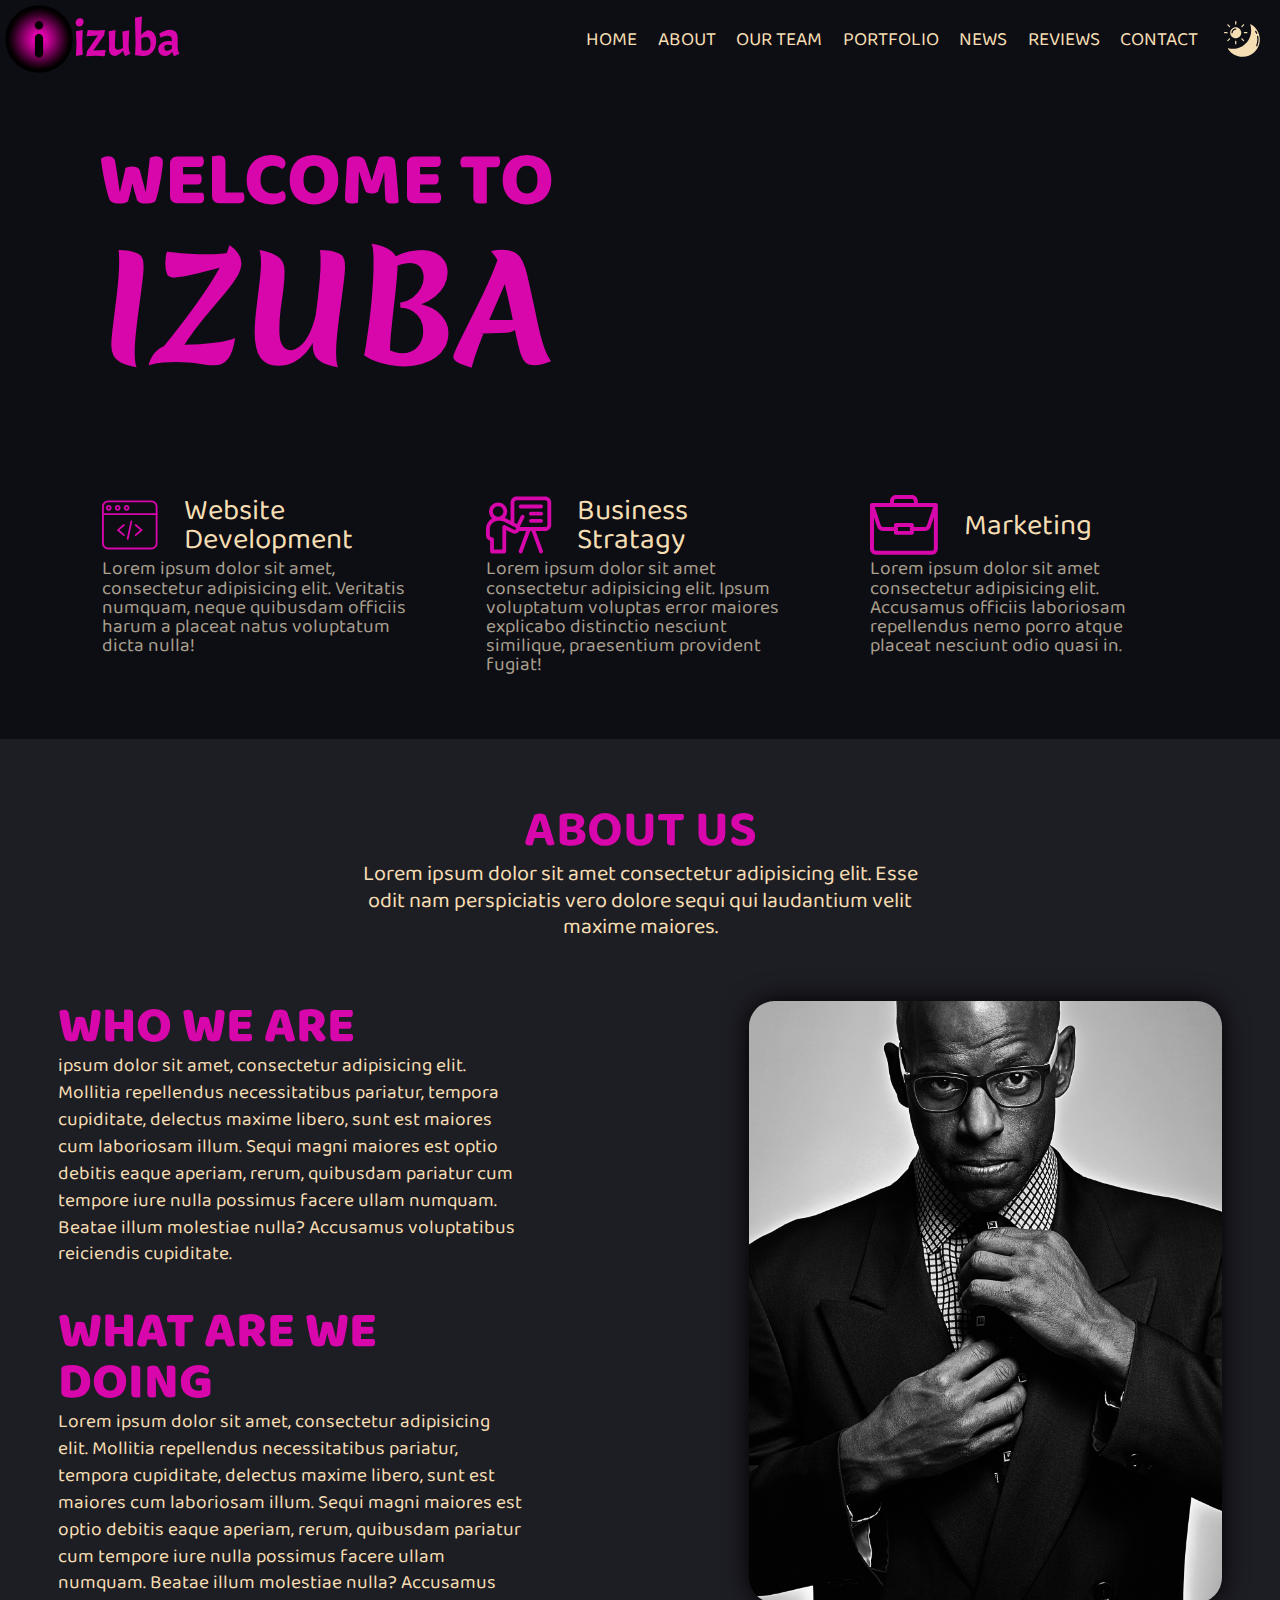
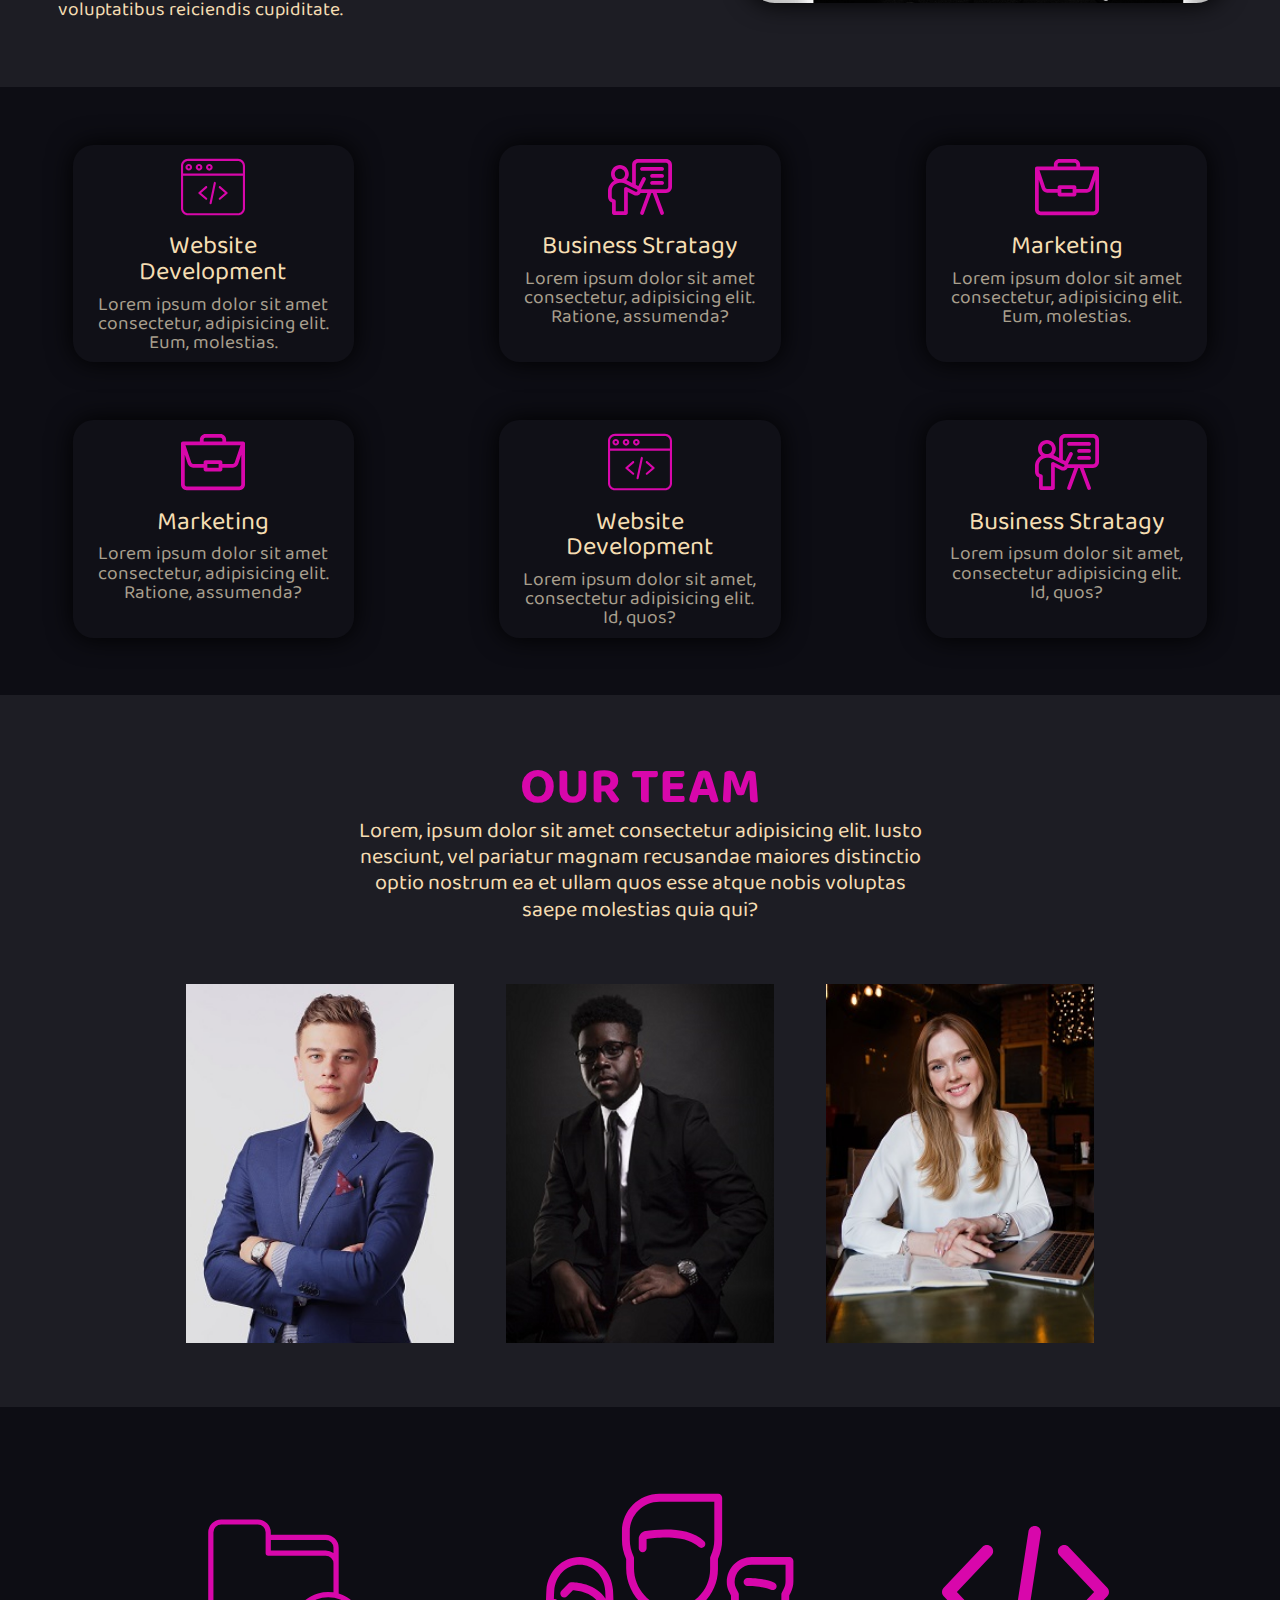
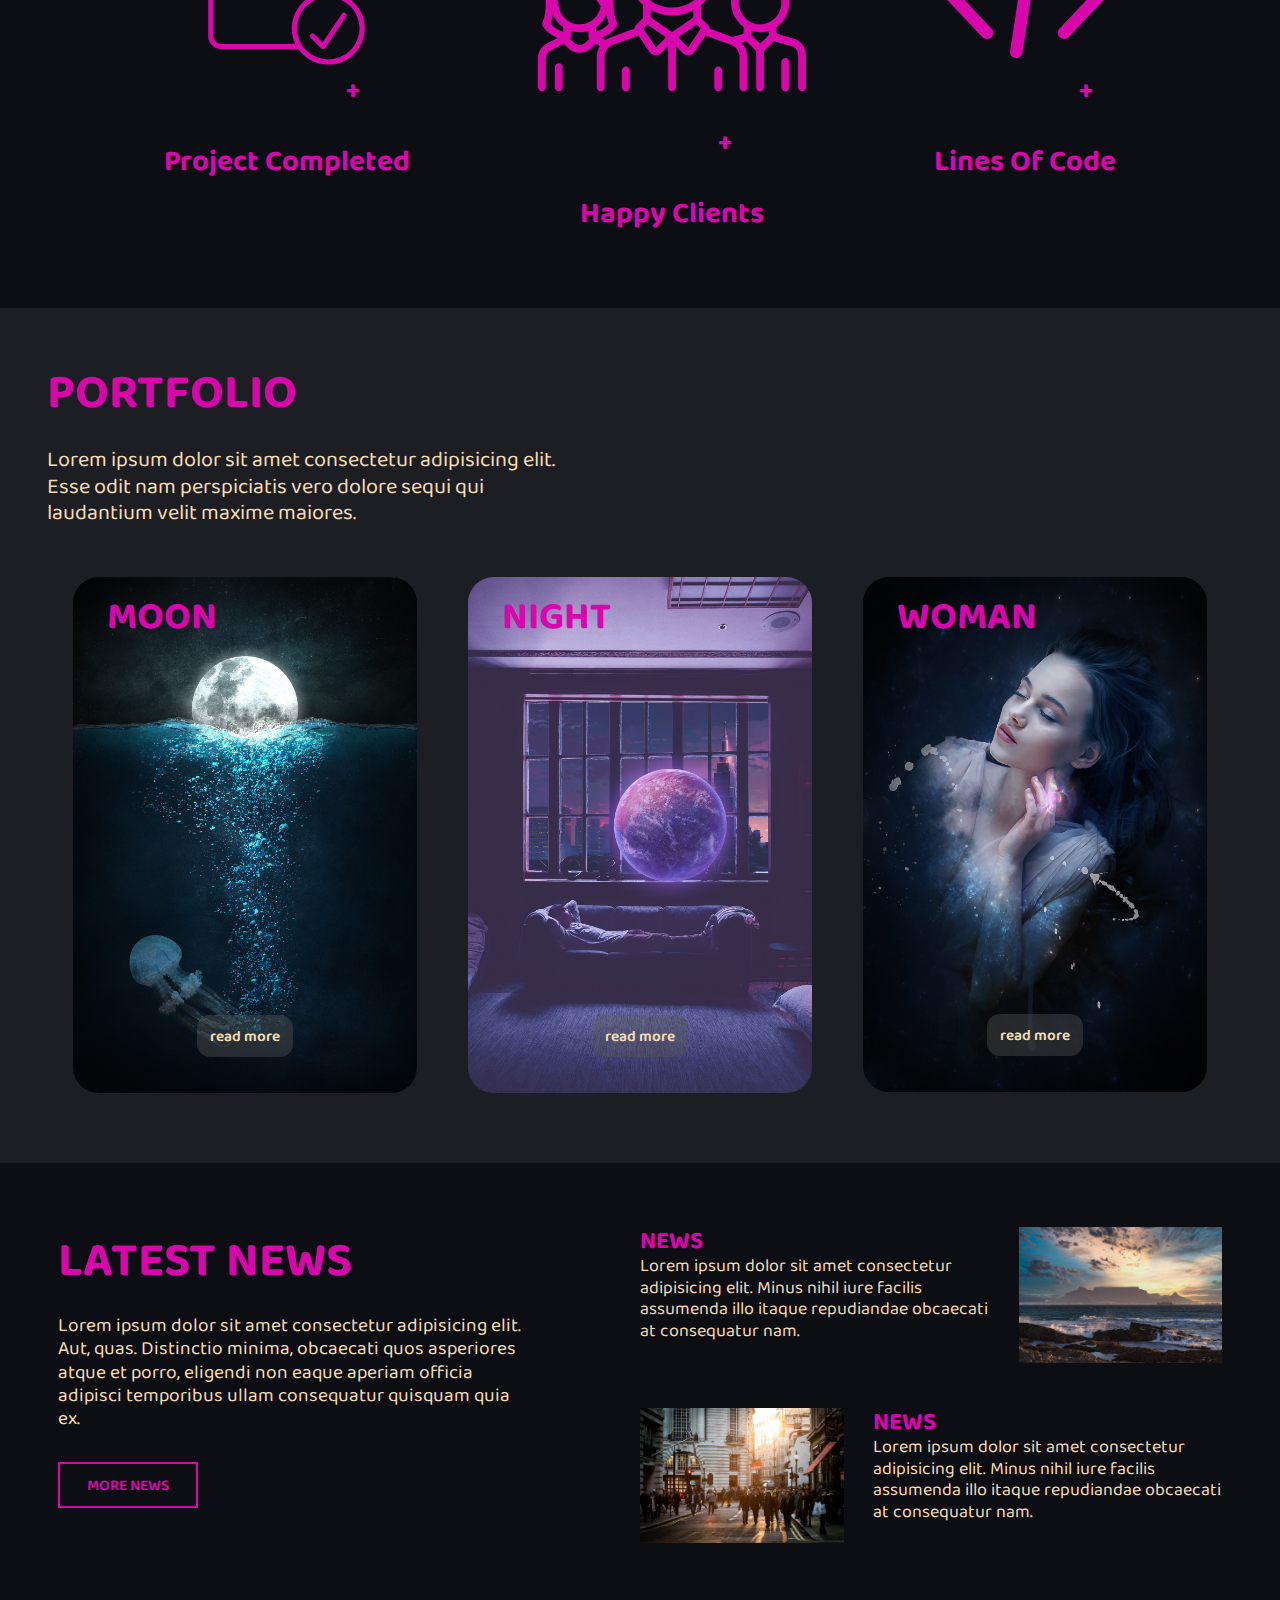
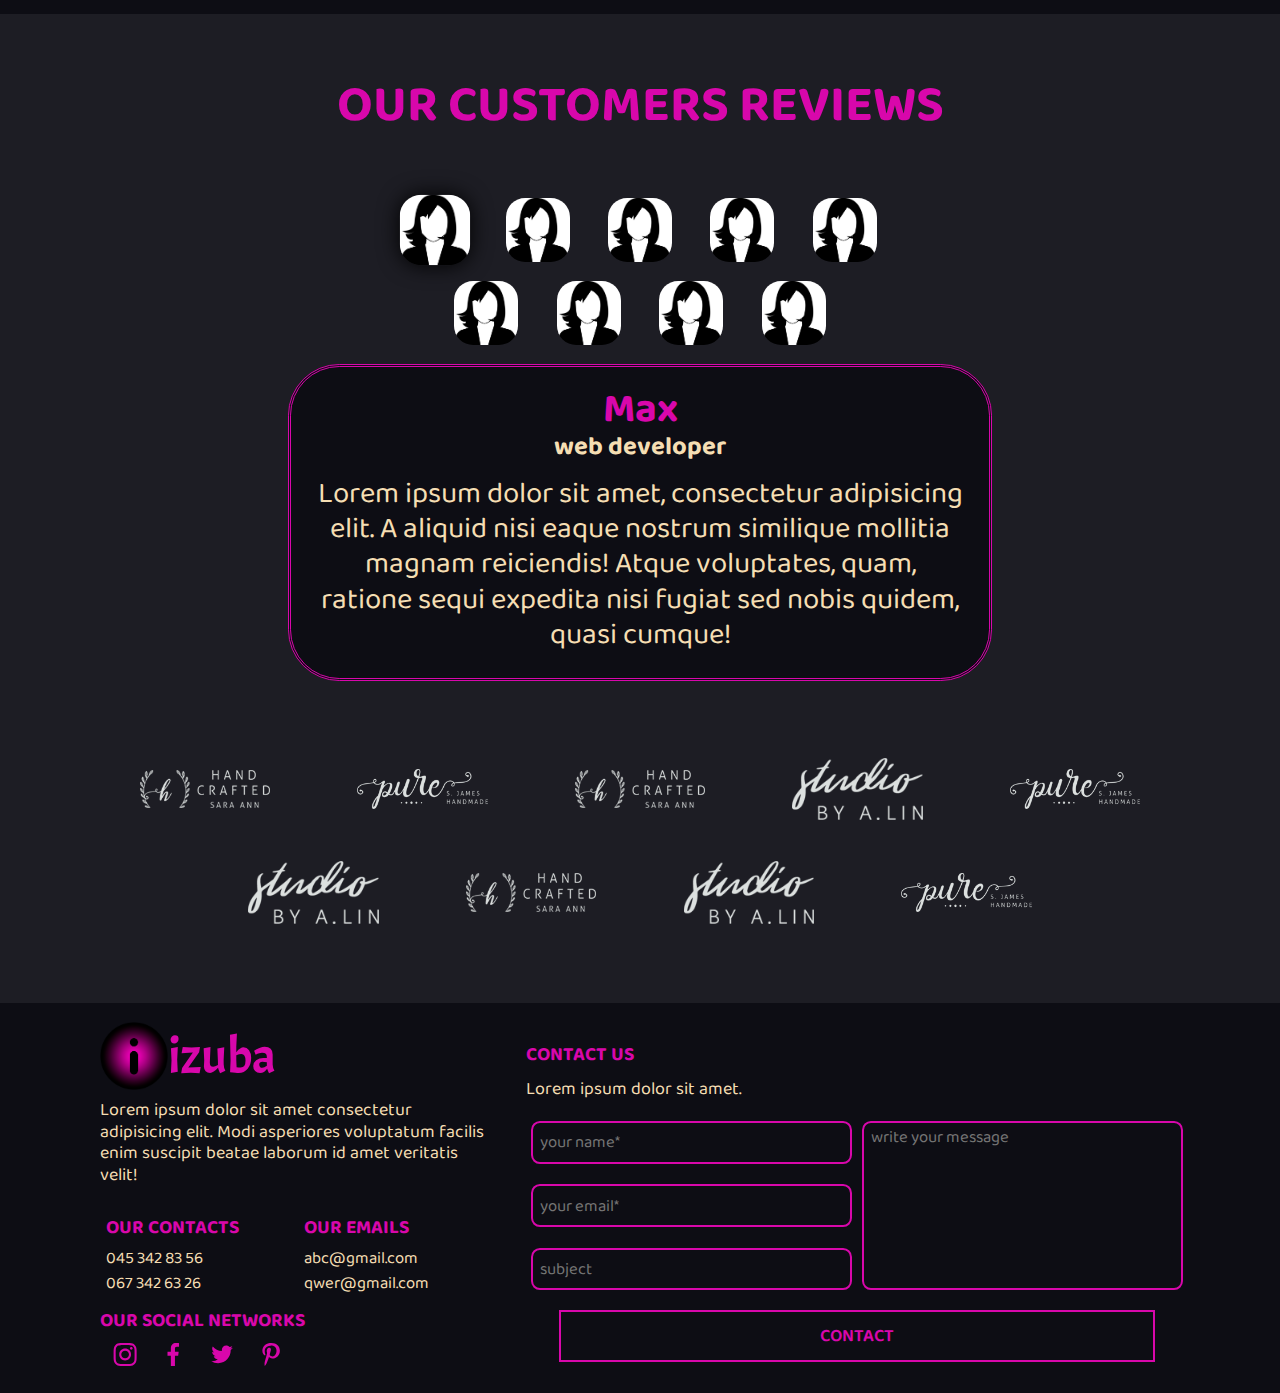
<file: index.html>
<!DOCTYPE html>
<html>
<head>
    <meta charset="UTF-8">
    <title>izuba</title>
    <link rel="shortcut icon" href="images/izuba.png">
    <link rel="stylesheet" href="css/style.css">
    <link rel="stylesheet" href="css/media queries.css">
    <meta name="viewport" content="width=device-width, initial-scale=1.0" />
    <link href="https://fonts.googleapis.com/css2?family=Merienda:wght@400;700&display=swap" rel="stylesheet">
    <link href="https://fonts.googleapis.com/css2?family=Baloo+Thambi+2:wght@400;500;600;700;800&display=swap" rel="stylesheet">
    <link href="https://fonts.googleapis.com/css2?family=Acme&display=swap" rel="stylesheet">
    <link href="https://fonts.googleapis.com/css2?family=Poppins:ital,wght@0,600;0,700;0,800;0,900;1,600;1,700;1,800;1,900&display=swap" rel="stylesheet">
</head>
<body>
    <header class="header background_dark">
        <div class="logo">
            <a href="#" class="logo_link">
                <img src="images/izuba.png" alt="izuba" class="izuba_picture">
                <div class="izuba">izuba</div>
            </a>
        </div>
        <div class="header_links_wrapper">
            <svg class="ham" viewBox="10 20 80 60" onclick="this.classList.toggle('active')">
                <path class="line top" d="m 70,33 h -40 c -11.092231,0 11.883874,13.496726 -3.420361,12.956839 -0.962502,-2.089471 -2.222071,-3.282996 -4.545687,-3.282996 -2.323616,0 -5.113897,2.622752 -5.113897,7.071068 0,4.448316 2.080609,7.007933 5.555839,7.007933 2.401943,0 2.96769,-1.283974 4.166879,-3.282995 2.209342,0.273823 4.031294,1.642466 5.857227,-0.252538 v -13.005715 16.288404 h 7.653568" />
                <path class="line middle" d="m 70,50 h -40 c -5.6862,0 -8.534259,5.373483 -8.534259,11.551069 0,7.187738 3.499166,10.922274 13.131984,10.922274 11.021777,0 7.022787,-15.773343 15.531095,-15.773343 3.268142,0 5.177031,-2.159429 5.177031,-6.7 0,-4.540571 -1.766442,-7.33533 -5.087851,-7.326157 -3.321409,0.0092 -5.771288,2.789632 -5.771288,7.326157 0,4.536525 2.478983,6.805271 5.771288,6.7" />
                <path class="line bottom" d="m 70,67 h -40 c 0,0 -3.680675,0.737051 -3.660714,-3.517857 0.02541,-5.415597 3.391687,-10.357143 10.982142,-10.357143 4.048418,0 17.88928,0.178572 23.482143,0.178572 0,2.563604 2.451177,3.403635 4.642857,3.392857 2.19168,-0.01078 4.373905,-1.369814 4.375,-3.392857 0.0011,-2.023043 -1.924401,-2.589191 -4.553571,-4.107143 -2.62917,-1.517952 -4.196429,-1.799562 -4.196429,-3.660714 0,-1.861153 2.442181,-3.118811 4.196429,-3.035715 1.754248,0.0831 4.375,0.890841 4.375,3.125 2.628634,0 6.160714,0.267857 6.160714,0.267857 l -0.178571,-2.946428 10.178571,0 -10.178571,0 v 6.696428 l 8.928571,0 -8.928571,0 v 7.142858 l 10.178571,0 -10.178571,0" />
            </svg>
            <ul class="header_links">
                <li><a class="header_link" href="#">HOME</a></li>
                <li><a class="header_link" href="#about">ABOUT</a></li>
                <li><a class="header_link" href="#team">OUR TEAM</a></li>
                <li><a class="header_link" href="#portfolio">PORTFOLIO</a></li>
                <li><a class="header_link" href="#news">NEWS</a></li>
                <li><a class="header_link" href="#reviews">REVIEWS</a></li>
                <li><a class="header_link" href="#contact">CONTACT</a></li>
            </ul>
            <button onclick="clickCounter()" href="#" class="weather_button">
                <svg viewBox="0 0 58 58" xmlns="http://www.w3.org/2000/svg"><g id="Page-1" fill="none" fill-rule="evenodd"><g id="001---Day-and-Night" fill="rgb(245,222,179)" fill-rule="nonzero"><path id="Shape" d="m42.6 5.963c.9949012 3.12463014 1.4646094 6.3926505 1.39 9.671-.2401517 13.8466802-9.9573733 25.7163881-23.484 28.686-4.5068238.9642374-9.1726878.9037483-13.653-.177-.19614176-.0517952-.40413891.020057-.52648865.1818744s-.13479877.3815231-.03151135.5561256c5.2815495 8.4680458 14.6885639 13.4648785 24.662 13.1 12.6372351-.4315788 23.4170709-9.2792765 26.3045107-21.5897867 2.8874397-12.3105103-2.8341187-25.0286227-13.9615107-31.0342133-.1811724-.09198068-.3999908-.0651782-.5536074.06780988-.1536166.13298809-.2114796.34571267-.1463926.53819012zm7.807 11.406c-.2921586-.469442-.148442-1.0868414.321-1.379s1.0868414-.148442 1.379.321c.6538162 1.0536541 1.2312948 2.1528018 1.728 3.289.152151.328281.1151013.713146-.0968801 1.0063732s-.5658256.4490734-.9252578.4075179c-.3594321-.0415554-.668381-.2740298-.8078621-.6078911-.458251-1.0490401-.9909433-2.0639626-1.594-3.037zm3.527 23.011c-.2082114.5116918-.7918082.7577113-1.3035.5494999-.5116918-.2082113-.7577113-.7918081-.5495-1.3034999 1.8937816-4.5612094 2.3911168-9.5818931 1.429-14.426-.0714531-.3501203.0493084-.7117646.3167949-.9487049.2674865-.2369404.6410604-.31318.98-.2.3389396.1131799.591752.3985846.6632051.7487049 1.041245 5.2308955.5066769 10.6531419-1.536 15.58z"/><path id="Shape" d="m19 28c4.9705627 0 9-4.0294373 9-9s-4.0294373-9-9-9-9 4.0294373-9 9c.006061 4.9680501 4.0319499 8.993939 9 9zm0-16c.5522847 0 1 .4477153 1 1s-.4477153 1-1 1c-2.7600532.0033061-4.9966939 2.2399468-5 5 0 .5522847-.4477153 1-1 1s-1-.4477153-1-1c.0044086-3.8641657 3.1358343-6.9955914 7-7z"/><path id="Shape" d="m19 6c.5522847 0 1-.44771525 1-1v-4c0-.55228475-.4477153-1-1-1s-1 .44771525-1 1v4c0 .55228475.4477153 1 1 1z"/><path id="Shape" d="m18 33v4c0 .5522847.4477153 1 1 1s1-.4477153 1-1v-4c0-.5522847-.4477153-1-1-1s-1 .4477153-1 1z"/><path id="Shape" d="m32 19c0 .5522847.4477153 1 1 1h4c.5522847 0 1-.4477153 1-1s-.4477153-1-1-1h-4c-.5522847 0-1 .4477153-1 1z"/><path id="Shape" d="m6 19c0-.5522847-.44771525-1-1-1h-4c-.55228475 0-1 .4477153-1 1s.44771525 1 1 1h4c.55228475 0 1-.4477153 1-1z"/><path id="Shape" d="m8.394 9.808c.39237889.3789722 1.01608478.3735524 1.40181858-.01218142.38573382-.3857338.39115362-1.00943969.01218142-1.40181858l-2.829-2.829c-.39237889-.37897221-1.01608478-.37355237-1.40181858.01218142-.38573379.3857338-.39115363 1.00943969-.01218142 1.40181858z"/><path id="Shape" d="m28.192 28.192c-.3903819.3904999-.3903819 1.0235001 0 1.414l2.829 2.829c.3923789.3789722 1.0160848.3735524 1.4018186-.0121814s.3911536-1.0094397.0121814-1.4018186l-2.829-2.829c-.3904999-.3903819-1.0235001-.3903819-1.414 0z"/><path id="Shape" d="m28.9 10.1c.2651948-.0000566.5195073-.10545063.707-.293l2.829-2.829c.2599566-.25107447.3642126-.62287789.2726972-.97250732-.0915155-.34962944-.3645604-.6226744-.7141899-.71418984-.3496294-.09151544-.7214328.01274058-.9725073.27269716l-2.83 2.83c-.2853222.28621606-.3703185.71603682-.2154088 1.08930798.1549097.37327117.5192697.61660642.9234088.61669202z"/><path id="Shape" d="m6.979 32.435 2.829-2.829c.3789722-.3923789.3735524-1.0160848-.01218142-1.4018186-.3857338-.3857338-1.00943969-.3911536-1.40181858-.0121814l-2.829 2.829c-.25995658.2510745-.3642126.6228779-.27269716.9725073.09151544.3496295.3645604.6226744.71418984.7141899.34962943.0915154.72143285-.0127406.97250732-.2726972z"/></g></g></svg>
            </button>
        </div>
    </header>
    <div class="preloader">
        <svg class="preloader__image" role="img" xmlns="http://www.w3.org/2000/svg" viewBox="0 0 512 512"><path fill="currentColor" d="M304 48c0 26.51-21.49 48-48 48s-48-21.49-48-48 21.49-48 48-48 48 21.49 48 48zm-48 368c-26.51 0-48 21.49-48 48s21.49 48 48 48 48-21.49 48-48-21.49-48-48-48zm208-208c-26.51 0-48 21.49-48 48s21.49 48 48 48 48-21.49 48-48-21.49-48-48-48zM96 256c0-26.51-21.49-48-48-48S0 229.49 0 256s21.49 48 48 48 48-21.49 48-48zm12.922 99.078c-26.51 0-48 21.49-48 48s21.49 48 48 48 48-21.49 48-48c0-26.509-21.491-48-48-48zm294.156 0c-26.51 0-48 21.49-48 48s21.49 48 48 48 48-21.49 48-48c0-26.509-21.49-48-48-48zM108.922 60.922c-26.51 0-48 21.49-48 48s21.49 48 48 48 48-21.49 48-48-21.491-48-48-48z"></path></svg>
    </div>
    <div class="home background_dark">
        <div class="home_string">
            <div class="home_wrapper">
                <div class="greeting">
                    <div class="home_welcome">WELCOME TO</div>
                    <div class="home_izuba">IZUBA</div>
                </div>
                <div class="home_slider">
                    <div id="slider">
                        <div id="mask">
                            <ul>
                                <li id="first" class="firstanimation">
                                    <a href="service.html"> <img src="images/slider1.jpg" alt="" class="home_slider_picture"> </a>
                                </li>
                                <li id="second" class="secondanimation">
                                    <a href="service.html"> <img src="images/slider2.jpg" alt="" class="home_slider_picture"> </a>
                                </li>
                                <li id="third" class="thirdanimation">
                                    <a href="service.html"> <img src="images/slider3.jpg" alt="" class="home_slider_picture"> </a>
                                </li>
                                <li id="fourth" class="fourthanimation">
                                    <a href="service.html"> <img src="images/slider4.jpg" alt="" class="home_slider_picture"> </a>
                                </li>
                                <li id="fourth" class="fifthanimation">
                                    <a href="service.html"> <img src="images/slider5.jpg" alt="" class="home_slider_picture"> </a>
                                </li>
                            </ul>
                        </div>
                    </div>
                </div>
            </div>
        </div>
        <div class="our_work">
            <div class="our_work_wrapper">
                <div class="work_card">
                    <div class="work_svg">
                        <svg viewBox="0 -25 424 424" xmlns="http://www.w3.org/2000/svg">
                            <path d="m167.289062 272.132812c-1.601562 0-3.214843-.550781-4.53125-1.671874l-45.296874-38.570313c-1.5625-1.332031-2.460938-3.277344-2.460938-5.332031 0-2.050782.902344-3.996094 2.460938-5.328125l45.296874-38.570313c2.941407-2.507812 7.359376-2.152344 9.867188.789063 2.503906 2.945312 2.152344 7.363281-.792969 9.867187l-39.035156 33.242188 39.035156 33.242187c2.945313 2.507813 3.296875 6.925781.792969 9.867188-1.386719 1.628906-3.355469 2.464843-5.335938 2.464843zm0 0"/><path d="m256.710938 272.132812c-1.980469 0-3.949219-.835937-5.332032-2.464843-2.507812-2.941407-2.152344-7.359375.789063-9.867188l39.035156-33.242187-39.035156-33.242188c-2.941407-2.503906-3.296875-6.921875-.789063-9.867187 2.503906-2.941407 6.925782-3.296875 9.863282-.789063l45.296874 38.570313c1.5625 1.332031 2.460938 3.277343 2.460938 5.328125 0 2.054687-.898438 4-2.460938 5.332031l-45.296874 38.570313c-1.316407 1.121093-2.929688 1.671874-4.53125 1.671874zm0 0"/><path d="m195.964844 301.0625c-.480469 0-.964844-.050781-1.453125-.152344-3.78125-.796875-6.203125-4.511718-5.40625-8.292968l28.230469-134.035157c.796874-3.78125 4.507812-6.203125 8.292968-5.40625 3.78125.796875 6.203125 4.507813 5.40625 8.292969l-28.230468 134.035156c-.695313 3.296875-3.601563 5.558594-6.839844 5.558594zm0 0"/><path d="m377 374.085938h-330c-25.914062 0-47-21.082032-47-47v-280.085938c0-25.914062 21.085938-47 47-47h330c25.914062 0 47 21.085938 47 47v280.085938c0 25.917968-21.085938 47-47 47zm-330-360.085938c-18.195312 0-33 14.804688-33 33v280.085938c0 18.195312 14.804688 33 33 33h330c18.195312 0 33-14.804688 33-33v-280.085938c0-18.195312-14.804688-33-33-33zm0 0"/><path d="m417 112.089844h-410c-3.867188 0-7-3.132813-7-7 0-3.863282 3.132812-7 7-7h410c3.867188 0 7 3.136718 7 7 0 3.867187-3.132812 7-7 7zm0 0"/><path d="m119.601562 78.59375c-12.210937 0-22.152343-9.941406-22.152343-22.152344 0-12.214844 9.941406-22.152344 22.152343-22.152344 12.214844 0 22.152344 9.9375 22.152344 22.152344 0 12.210938-9.9375 22.152344-22.152344 22.152344zm0-30.304688c-4.492187 0-8.152343 3.65625-8.152343 8.152344s3.660156 8.152344 8.152343 8.152344c4.496094 0 8.152344-3.65625 8.152344-8.152344s-3.65625-8.152344-8.152344-8.152344zm0 0"/><path d="m51.539062 78.378906c-12.214843 0-22.152343-9.9375-22.152343-22.152344 0-12.214843 9.9375-22.152343 22.152343-22.152343 12.214844 0 22.152344 9.9375 22.152344 22.152343 0 12.214844-9.9375 22.152344-22.152344 22.152344zm0-30.304687c-4.492187 0-8.152343 3.660156-8.152343 8.152343 0 4.496094 3.660156 8.152344 8.152343 8.152344 4.496094 0 8.152344-3.65625 8.152344-8.152344 0-4.492187-3.65625-8.152343-8.152344-8.152343zm0 0"/><path d="m187.664062 78.804688c-12.210937 0-22.148437-9.9375-22.148437-22.152344 0-12.210938 9.9375-22.148438 22.148437-22.148438 12.214844 0 22.152344 9.9375 22.152344 22.148438 0 12.214844-9.9375 22.152344-22.152344 22.152344zm0-30.304688c-4.492187 0-8.148437 3.65625-8.148437 8.152344s3.65625 8.152344 8.148437 8.152344c4.496094 0 8.152344-3.65625 8.152344-8.152344s-3.65625-8.152344-8.152344-8.152344zm0 0"/>
                        </svg>
                        <div class="work_heading">Website Development</div>
                    </div>
                    <div class="work_description">Lorem ipsum dolor sit amet, consectetur adipisicing elit. Veritatis numquam, neque quibusdam officiis harum a placeat natus voluptatum dicta nulla!</div>
                </div>
                <div class="work_card">
                    <div class="work_svg">
                        <svg viewBox="0 -32 512 512" xmlns="http://www.w3.org/2000/svg">
                            <path d="m464.867188 0h-224.933594c-25.988282 0-47.132813 21.144531-47.132813 47.132812v144.292969l-41.765625-20.769531c-1.410156-.703125-2.84375-1.367188-4.289062-1.996094 12.261718-12.800781 19.820312-30.144531 19.820312-49.226562 0-39.277344-31.953125-71.234375-71.230468-71.234375-39.28125 0-71.234376 31.957031-71.234376 71.234375 0 21.34375 9.449219 40.515625 24.371094 53.582031-27.480468 15.460937-48.472656 45.621094-48.472656 82.984375v48.199219c0 20.75 13.472656 38.410156 32.132812 44.6875v83.847656c0 8.28125 6.714844 15 15 15h96.398438c8.285156 0 15-6.71875 15-15v-168.535156l48.023438 24.007812c18.378906 9.1875 43.308593 3.710938 54.582031-17.207031h53.78125l-56.949219 156.605469c-2.832031 7.785156 1.1875 16.394531 8.972656 19.222656 8.898438 3.238281 16.8125-2.34375 19.222656-8.96875l60.675782-166.859375h10.515625l61.296875 166.90625c2.328125 6.332031 10.183594 12.238281 19.253906 8.90625 7.773438-2.855469 11.765625-11.472656 8.90625-19.25l-57.5-156.5625h75.554688c25.484374 0 47.132812-20.558594 47.132812-47.132812v-176.734376c0-26.578124-21.648438-47.132812-47.132812-47.132812zm-410.765626 119.433594c0-22.738282 18.496094-41.234375 41.230469-41.234375 22.738281 0 41.234375 18.496093 41.234375 41.234375 0 22.734375-18.496094 41.230468-41.234375 41.230468-22.734375 0-41.230469-18.496093-41.230469-41.230468zm181.398438 135.527344c-.039062.109374-.078125.222656-.113281.335937-1.023438 2.855469-3.335938 5.261719-6.167969 6.425781-2.996094 1.21875-6.367188 1.089844-9.246094-.347656-28.523437-14.269531-69.738281-34.859375-69.738281-34.859375-9.953125-4.976563-21.703125 2.273437-21.703125 13.417969v177.800781h-66.398438v-81.402344c0-8.28125-6.71875-15-15-15-9.449218 0-17.132812-7.683593-17.132812-17.132812v-48.199219c0-36.652344 29.84375-65.332031 65.332031-65.332031h13.253907c10.054687 0 20.097656 2.359375 29.070312 6.839843 0 0 74.402344 37 93.351562 46.4375 4.058594 2.015626 5.988282 6.75 4.492188 11.015626zm246.5-31.09375c0 4.582031-1.777344 8.882812-5.011719 12.117187-3.183593 3.1875-7.601562 5.015625-12.121093 5.015625h-200.46875c-.027344-.082031-.046876-.164062-.074219-.242188l37.226562-74.449218c3.703125-7.410156.703125-16.417969-6.707031-20.125-7.40625-3.703125-16.417969-.703125-20.125 6.707031l-31.75 63.496094c-5.917969-2.949219-12.796875-6.375-20.167969-10.039063v-159.214844c0-9.445312 7.683594-17.132812 17.132813-17.132812h224.933594c4.519531 0 8.9375 1.828125 12.125 5.023438 3.230468 3.226562 5.007812 7.527343 5.007812 12.109374zm0 0"/><path d="m432.734375 64.265625h-160.667969c-8.285156 0-15 6.714844-15 15s6.714844 15 15 15h160.667969c8.28125 0 15-6.714844 15-15s-6.714844-15-15-15zm0 0"/><path d="m432.734375 120.5h-80.335937c-8.28125 0-15 6.714844-15 15s6.71875 15 15 15h80.335937c8.28125 0 15-6.714844 15-15s-6.714844-15-15-15zm0 0"/><path d="m432.734375 176.734375h-80.335937c-8.28125 0-15 6.714844-15 15 0 8.28125 6.71875 15 15 15h80.335937c8.28125 0 15-6.71875 15-15 0-8.285156-6.714844-15-15-15zm0 0"/>
                        </svg>
                        <div class="work_heading">Business Stratagy</div>
                    </div>
                    <div class="work_description">Lorem ipsum dolor sit amet consectetur adipisicing elit. Ipsum voluptatum voluptas error maiores explicabo distinctio nesciunt similique, praesentium provident fugiat!</div>
                </div>
                <div class="work_card">
                    <div class="work_svg">
                        <svg viewBox="0 -31 512 512" xmlns="http://www.w3.org/2000/svg">
                            <path d="m497.09375 60.003906c-.03125 0-.0625-.003906-.09375-.003906h-136v-15c0-24.8125-20.1875-45-45-45h-120c-24.8125 0-45 20.1875-45 45v15h-136c-8.351562 0-15 6.84375-15 15v330c0 24.8125 20.1875 45 45 45h422c24.8125 0 45-20.1875 45-45v-329.683594c0-.019531 0-.039062 0-.058594-.574219-9.851562-6.632812-15.199218-14.90625-15.253906zm-316.09375-15.003906c0-8.269531 6.730469-15 15-15h120c8.269531 0 15 6.730469 15 15v15h-150zm295.1875 45-46.582031 139.742188c-2.042969 6.136718-7.761719 10.257812-14.226563 10.257812h-84.378906v-15c0-8.285156-6.714844-15-15-15h-120c-8.285156 0-15 6.714844-15 15v15h-84.378906c-6.464844 0-12.183594-4.121094-14.226563-10.257812l-46.582031-139.742188zm-175.1875 150v30h-90v-30zm181 165c0 8.269531-6.730469 15-15 15h-422c-8.269531 0-15-6.730469-15-15v-237.566406l23.933594 71.796875c6.132812 18.40625 23.289062 30.769531 42.6875 30.769531h84.378906v15c0 8.285156 6.714844 15 15 15h120c8.285156 0 15-6.714844 15-15v-15h84.378906c19.398438 0 36.554688-12.363281 42.6875-30.769531l23.933594-71.796875zm0 0"/>
                        </svg>
                        <div class="work_heading">Marketing</div>
                    </div>
                    <div class="work_description">Lorem ipsum dolor sit amet consectetur adipisicing elit. Accusamus officiis laboriosam repellendus nemo porro atque placeat nesciunt odio quasi in.</div>
                </div>
            </div>
        </div>
    </div>
    <a id="about" class="onscroll_link"></a>
    <div class="department_heading background_grey">
        <div class="department_heading_wrapper">
            <div class="department_name">ABOUT US</div>
            <div class="department_description color_balck">Lorem ipsum dolor sit amet consectetur adipisicing elit. Esse odit nam perspiciatis vero dolore sequi qui laudantium velit maxime maiores.</div>
        </div>
    </div>
    </div>
    <div class="about_us background_grey">
        <div class="abbout_us_wrapper">
            <div class="about_full_heading">
                <div class="about_description_card">
                    <div class="about_description_card_wrapper">
                        <div class="about_heading">WHO WE ARE</div>
                        <div class="about_description color_balck"> ipsum dolor sit amet, consectetur adipisicing elit. Mollitia repellendus necessitatibus pariatur, tempora cupiditate, delectus maxime libero, sunt est maiores cum laboriosam illum. Sequi magni maiores est optio debitis eaque aperiam, rerum, quibusdam pariatur cum tempore iure nulla possimus facere ullam numquam. Beatae illum molestiae nulla? Accusamus voluptatibus reiciendis cupiditate.</div>
                    </div>
                </div>
                <div class="about_description_card">
                    <div class="about_description_card_wrapper2">
                        <div class="about_heading">WHAT ARE WE DOING</div>
                        <div class="about_description color_balck">Lorem ipsum dolor sit amet, consectetur adipisicing elit. Mollitia repellendus necessitatibus pariatur, tempora cupiditate, delectus maxime libero, sunt est maiores cum laboriosam illum. Sequi magni maiores est optio debitis eaque aperiam, rerum, quibusdam pariatur cum tempore iure nulla possimus facere ullam numquam. Beatae illum molestiae nulla? Accusamus voluptatibus reiciendis cupiditate.</div>
                    </div>
                </div>
            </div>
            <img class="about_picture" src="images/about.jpg" alt="man">
        </div>
    </div>
    <div class="choice_card_block background_white">
        <div class="choice_cards">
            <div class="choice_card">
                <a href="service.html" class="choice_card_wrapper background_wheat">
                    <svg viewBox="0 -25 424 424" xmlns="http://www.w3.org/2000/svg">
                        <path d="m167.289062 272.132812c-1.601562 0-3.214843-.550781-4.53125-1.671874l-45.296874-38.570313c-1.5625-1.332031-2.460938-3.277344-2.460938-5.332031 0-2.050782.902344-3.996094 2.460938-5.328125l45.296874-38.570313c2.941407-2.507812 7.359376-2.152344 9.867188.789063 2.503906 2.945312 2.152344 7.363281-.792969 9.867187l-39.035156 33.242188 39.035156 33.242187c2.945313 2.507813 3.296875 6.925781.792969 9.867188-1.386719 1.628906-3.355469 2.464843-5.335938 2.464843zm0 0"/><path d="m256.710938 272.132812c-1.980469 0-3.949219-.835937-5.332032-2.464843-2.507812-2.941407-2.152344-7.359375.789063-9.867188l39.035156-33.242187-39.035156-33.242188c-2.941407-2.503906-3.296875-6.921875-.789063-9.867187 2.503906-2.941407 6.925782-3.296875 9.863282-.789063l45.296874 38.570313c1.5625 1.332031 2.460938 3.277343 2.460938 5.328125 0 2.054687-.898438 4-2.460938 5.332031l-45.296874 38.570313c-1.316407 1.121093-2.929688 1.671874-4.53125 1.671874zm0 0"/><path d="m195.964844 301.0625c-.480469 0-.964844-.050781-1.453125-.152344-3.78125-.796875-6.203125-4.511718-5.40625-8.292968l28.230469-134.035157c.796874-3.78125 4.507812-6.203125 8.292968-5.40625 3.78125.796875 6.203125 4.507813 5.40625 8.292969l-28.230468 134.035156c-.695313 3.296875-3.601563 5.558594-6.839844 5.558594zm0 0"/><path d="m377 374.085938h-330c-25.914062 0-47-21.082032-47-47v-280.085938c0-25.914062 21.085938-47 47-47h330c25.914062 0 47 21.085938 47 47v280.085938c0 25.917968-21.085938 47-47 47zm-330-360.085938c-18.195312 0-33 14.804688-33 33v280.085938c0 18.195312 14.804688 33 33 33h330c18.195312 0 33-14.804688 33-33v-280.085938c0-18.195312-14.804688-33-33-33zm0 0"/><path d="m417 112.089844h-410c-3.867188 0-7-3.132813-7-7 0-3.863282 3.132812-7 7-7h410c3.867188 0 7 3.136718 7 7 0 3.867187-3.132812 7-7 7zm0 0"/><path d="m119.601562 78.59375c-12.210937 0-22.152343-9.941406-22.152343-22.152344 0-12.214844 9.941406-22.152344 22.152343-22.152344 12.214844 0 22.152344 9.9375 22.152344 22.152344 0 12.210938-9.9375 22.152344-22.152344 22.152344zm0-30.304688c-4.492187 0-8.152343 3.65625-8.152343 8.152344s3.660156 8.152344 8.152343 8.152344c4.496094 0 8.152344-3.65625 8.152344-8.152344s-3.65625-8.152344-8.152344-8.152344zm0 0"/><path d="m51.539062 78.378906c-12.214843 0-22.152343-9.9375-22.152343-22.152344 0-12.214843 9.9375-22.152343 22.152343-22.152343 12.214844 0 22.152344 9.9375 22.152344 22.152343 0 12.214844-9.9375 22.152344-22.152344 22.152344zm0-30.304687c-4.492187 0-8.152343 3.660156-8.152343 8.152343 0 4.496094 3.660156 8.152344 8.152343 8.152344 4.496094 0 8.152344-3.65625 8.152344-8.152344 0-4.492187-3.65625-8.152343-8.152344-8.152343zm0 0"/><path d="m187.664062 78.804688c-12.210937 0-22.148437-9.9375-22.148437-22.152344 0-12.210938 9.9375-22.148438 22.148437-22.148438 12.214844 0 22.152344 9.9375 22.152344 22.148438 0 12.214844-9.9375 22.152344-22.152344 22.152344zm0-30.304688c-4.492187 0-8.148437 3.65625-8.148437 8.152344s3.65625 8.152344 8.148437 8.152344c4.496094 0 8.152344-3.65625 8.152344-8.152344s-3.65625-8.152344-8.152344-8.152344zm0 0"/>
                    </svg>
                    <div class="choice_heading color_balck">Website Development</div>
                    <div class="choice_description color_grey">Lorem ipsum dolor sit amet consectetur, adipisicing elit. Eum, molestias.</div>
                </a>
            </div>
            <div class="choice_card">
                <a href="service.html" class="choice_card_wrapper background_wheat">
                    <svg viewBox="0 -32 512 512" xmlns="http://www.w3.org/2000/svg">
                        <path d="m464.867188 0h-224.933594c-25.988282 0-47.132813 21.144531-47.132813 47.132812v144.292969l-41.765625-20.769531c-1.410156-.703125-2.84375-1.367188-4.289062-1.996094 12.261718-12.800781 19.820312-30.144531 19.820312-49.226562 0-39.277344-31.953125-71.234375-71.230468-71.234375-39.28125 0-71.234376 31.957031-71.234376 71.234375 0 21.34375 9.449219 40.515625 24.371094 53.582031-27.480468 15.460937-48.472656 45.621094-48.472656 82.984375v48.199219c0 20.75 13.472656 38.410156 32.132812 44.6875v83.847656c0 8.28125 6.714844 15 15 15h96.398438c8.285156 0 15-6.71875 15-15v-168.535156l48.023438 24.007812c18.378906 9.1875 43.308593 3.710938 54.582031-17.207031h53.78125l-56.949219 156.605469c-2.832031 7.785156 1.1875 16.394531 8.972656 19.222656 8.898438 3.238281 16.8125-2.34375 19.222656-8.96875l60.675782-166.859375h10.515625l61.296875 166.90625c2.328125 6.332031 10.183594 12.238281 19.253906 8.90625 7.773438-2.855469 11.765625-11.472656 8.90625-19.25l-57.5-156.5625h75.554688c25.484374 0 47.132812-20.558594 47.132812-47.132812v-176.734376c0-26.578124-21.648438-47.132812-47.132812-47.132812zm-410.765626 119.433594c0-22.738282 18.496094-41.234375 41.230469-41.234375 22.738281 0 41.234375 18.496093 41.234375 41.234375 0 22.734375-18.496094 41.230468-41.234375 41.230468-22.734375 0-41.230469-18.496093-41.230469-41.230468zm181.398438 135.527344c-.039062.109374-.078125.222656-.113281.335937-1.023438 2.855469-3.335938 5.261719-6.167969 6.425781-2.996094 1.21875-6.367188 1.089844-9.246094-.347656-28.523437-14.269531-69.738281-34.859375-69.738281-34.859375-9.953125-4.976563-21.703125 2.273437-21.703125 13.417969v177.800781h-66.398438v-81.402344c0-8.28125-6.71875-15-15-15-9.449218 0-17.132812-7.683593-17.132812-17.132812v-48.199219c0-36.652344 29.84375-65.332031 65.332031-65.332031h13.253907c10.054687 0 20.097656 2.359375 29.070312 6.839843 0 0 74.402344 37 93.351562 46.4375 4.058594 2.015626 5.988282 6.75 4.492188 11.015626zm246.5-31.09375c0 4.582031-1.777344 8.882812-5.011719 12.117187-3.183593 3.1875-7.601562 5.015625-12.121093 5.015625h-200.46875c-.027344-.082031-.046876-.164062-.074219-.242188l37.226562-74.449218c3.703125-7.410156.703125-16.417969-6.707031-20.125-7.40625-3.703125-16.417969-.703125-20.125 6.707031l-31.75 63.496094c-5.917969-2.949219-12.796875-6.375-20.167969-10.039063v-159.214844c0-9.445312 7.683594-17.132812 17.132813-17.132812h224.933594c4.519531 0 8.9375 1.828125 12.125 5.023438 3.230468 3.226562 5.007812 7.527343 5.007812 12.109374zm0 0"/><path d="m432.734375 64.265625h-160.667969c-8.285156 0-15 6.714844-15 15s6.714844 15 15 15h160.667969c8.28125 0 15-6.714844 15-15s-6.714844-15-15-15zm0 0"/><path d="m432.734375 120.5h-80.335937c-8.28125 0-15 6.714844-15 15s6.71875 15 15 15h80.335937c8.28125 0 15-6.714844 15-15s-6.714844-15-15-15zm0 0"/><path d="m432.734375 176.734375h-80.335937c-8.28125 0-15 6.714844-15 15 0 8.28125 6.71875 15 15 15h80.335937c8.28125 0 15-6.71875 15-15 0-8.285156-6.714844-15-15-15zm0 0"/>
                    </svg>
                    <div class="choice_heading color_balck">Business Stratagy</div>
                    <div class="choice_description color_grey">Lorem ipsum dolor sit amet consectetur, adipisicing elit. Ratione, assumenda?</div>
                </a>
            </div>
            <div class="choice_card">
                <a href="service.html" class="choice_card_wrapper background_wheat">
                    <svg viewBox="0 -31 512 512" xmlns="http://www.w3.org/2000/svg">
                        <path d="m497.09375 60.003906c-.03125 0-.0625-.003906-.09375-.003906h-136v-15c0-24.8125-20.1875-45-45-45h-120c-24.8125 0-45 20.1875-45 45v15h-136c-8.351562 0-15 6.84375-15 15v330c0 24.8125 20.1875 45 45 45h422c24.8125 0 45-20.1875 45-45v-329.683594c0-.019531 0-.039062 0-.058594-.574219-9.851562-6.632812-15.199218-14.90625-15.253906zm-316.09375-15.003906c0-8.269531 6.730469-15 15-15h120c8.269531 0 15 6.730469 15 15v15h-150zm295.1875 45-46.582031 139.742188c-2.042969 6.136718-7.761719 10.257812-14.226563 10.257812h-84.378906v-15c0-8.285156-6.714844-15-15-15h-120c-8.285156 0-15 6.714844-15 15v15h-84.378906c-6.464844 0-12.183594-4.121094-14.226563-10.257812l-46.582031-139.742188zm-175.1875 150v30h-90v-30zm181 165c0 8.269531-6.730469 15-15 15h-422c-8.269531 0-15-6.730469-15-15v-237.566406l23.933594 71.796875c6.132812 18.40625 23.289062 30.769531 42.6875 30.769531h84.378906v15c0 8.285156 6.714844 15 15 15h120c8.285156 0 15-6.714844 15-15v-15h84.378906c19.398438 0 36.554688-12.363281 42.6875-30.769531l23.933594-71.796875zm0 0"/>
                    </svg>
                    <div class="choice_heading color_balck">Marketing</div>
                    <div class="choice_description color_grey">Lorem ipsum dolor sit amet consectetur, adipisicing elit. Eum, molestias.</div>
                </a>
            </div>
            <div class="choice_card">
                <a href="service.html" class="choice_card_wrapper background_wheat">
                    <svg viewBox="0 -31 512 512" xmlns="http://www.w3.org/2000/svg">
                        <path d="m497.09375 60.003906c-.03125 0-.0625-.003906-.09375-.003906h-136v-15c0-24.8125-20.1875-45-45-45h-120c-24.8125 0-45 20.1875-45 45v15h-136c-8.351562 0-15 6.84375-15 15v330c0 24.8125 20.1875 45 45 45h422c24.8125 0 45-20.1875 45-45v-329.683594c0-.019531 0-.039062 0-.058594-.574219-9.851562-6.632812-15.199218-14.90625-15.253906zm-316.09375-15.003906c0-8.269531 6.730469-15 15-15h120c8.269531 0 15 6.730469 15 15v15h-150zm295.1875 45-46.582031 139.742188c-2.042969 6.136718-7.761719 10.257812-14.226563 10.257812h-84.378906v-15c0-8.285156-6.714844-15-15-15h-120c-8.285156 0-15 6.714844-15 15v15h-84.378906c-6.464844 0-12.183594-4.121094-14.226563-10.257812l-46.582031-139.742188zm-175.1875 150v30h-90v-30zm181 165c0 8.269531-6.730469 15-15 15h-422c-8.269531 0-15-6.730469-15-15v-237.566406l23.933594 71.796875c6.132812 18.40625 23.289062 30.769531 42.6875 30.769531h84.378906v15c0 8.285156 6.714844 15 15 15h120c8.285156 0 15-6.714844 15-15v-15h84.378906c19.398438 0 36.554688-12.363281 42.6875-30.769531l23.933594-71.796875zm0 0"/>
                    </svg>
                    <div class="choice_heading color_balck">Marketing</div>
                    <div class="choice_description color_grey">Lorem ipsum dolor sit amet consectetur, adipisicing elit. Ratione, assumenda?</div>
                </a>
            </div>
            <div class="choice_card">
                <a href="service.html" class="choice_card_wrapper background_wheat">
                    <svg viewBox="0 -25 424 424" xmlns="http://www.w3.org/2000/svg">
                        <path d="m167.289062 272.132812c-1.601562 0-3.214843-.550781-4.53125-1.671874l-45.296874-38.570313c-1.5625-1.332031-2.460938-3.277344-2.460938-5.332031 0-2.050782.902344-3.996094 2.460938-5.328125l45.296874-38.570313c2.941407-2.507812 7.359376-2.152344 9.867188.789063 2.503906 2.945312 2.152344 7.363281-.792969 9.867187l-39.035156 33.242188 39.035156 33.242187c2.945313 2.507813 3.296875 6.925781.792969 9.867188-1.386719 1.628906-3.355469 2.464843-5.335938 2.464843zm0 0"/><path d="m256.710938 272.132812c-1.980469 0-3.949219-.835937-5.332032-2.464843-2.507812-2.941407-2.152344-7.359375.789063-9.867188l39.035156-33.242187-39.035156-33.242188c-2.941407-2.503906-3.296875-6.921875-.789063-9.867187 2.503906-2.941407 6.925782-3.296875 9.863282-.789063l45.296874 38.570313c1.5625 1.332031 2.460938 3.277343 2.460938 5.328125 0 2.054687-.898438 4-2.460938 5.332031l-45.296874 38.570313c-1.316407 1.121093-2.929688 1.671874-4.53125 1.671874zm0 0"/><path d="m195.964844 301.0625c-.480469 0-.964844-.050781-1.453125-.152344-3.78125-.796875-6.203125-4.511718-5.40625-8.292968l28.230469-134.035157c.796874-3.78125 4.507812-6.203125 8.292968-5.40625 3.78125.796875 6.203125 4.507813 5.40625 8.292969l-28.230468 134.035156c-.695313 3.296875-3.601563 5.558594-6.839844 5.558594zm0 0"/><path d="m377 374.085938h-330c-25.914062 0-47-21.082032-47-47v-280.085938c0-25.914062 21.085938-47 47-47h330c25.914062 0 47 21.085938 47 47v280.085938c0 25.917968-21.085938 47-47 47zm-330-360.085938c-18.195312 0-33 14.804688-33 33v280.085938c0 18.195312 14.804688 33 33 33h330c18.195312 0 33-14.804688 33-33v-280.085938c0-18.195312-14.804688-33-33-33zm0 0"/><path d="m417 112.089844h-410c-3.867188 0-7-3.132813-7-7 0-3.863282 3.132812-7 7-7h410c3.867188 0 7 3.136718 7 7 0 3.867187-3.132812 7-7 7zm0 0"/><path d="m119.601562 78.59375c-12.210937 0-22.152343-9.941406-22.152343-22.152344 0-12.214844 9.941406-22.152344 22.152343-22.152344 12.214844 0 22.152344 9.9375 22.152344 22.152344 0 12.210938-9.9375 22.152344-22.152344 22.152344zm0-30.304688c-4.492187 0-8.152343 3.65625-8.152343 8.152344s3.660156 8.152344 8.152343 8.152344c4.496094 0 8.152344-3.65625 8.152344-8.152344s-3.65625-8.152344-8.152344-8.152344zm0 0"/><path d="m51.539062 78.378906c-12.214843 0-22.152343-9.9375-22.152343-22.152344 0-12.214843 9.9375-22.152343 22.152343-22.152343 12.214844 0 22.152344 9.9375 22.152344 22.152343 0 12.214844-9.9375 22.152344-22.152344 22.152344zm0-30.304687c-4.492187 0-8.152343 3.660156-8.152343 8.152343 0 4.496094 3.660156 8.152344 8.152343 8.152344 4.496094 0 8.152344-3.65625 8.152344-8.152344 0-4.492187-3.65625-8.152343-8.152344-8.152343zm0 0"/><path d="m187.664062 78.804688c-12.210937 0-22.148437-9.9375-22.148437-22.152344 0-12.210938 9.9375-22.148438 22.148437-22.148438 12.214844 0 22.152344 9.9375 22.152344 22.148438 0 12.214844-9.9375 22.152344-22.152344 22.152344zm0-30.304688c-4.492187 0-8.148437 3.65625-8.148437 8.152344s3.65625 8.152344 8.148437 8.152344c4.496094 0 8.152344-3.65625 8.152344-8.152344s-3.65625-8.152344-8.152344-8.152344zm0 0"/>
                    </svg>
                    <div class="choice_heading color_balck">Website Development</div>
                    <div class="choice_description color_grey">Lorem ipsum dolor sit amet, consectetur adipisicing elit. Id, quos?</div>
                </a>
            </div>
            <div class="choice_card">
                <a href="service.html" class="choice_card_wrapper background_wheat">
                    <svg viewBox="0 -32 512 512" xmlns="http://www.w3.org/2000/svg">
                        <path d="m464.867188 0h-224.933594c-25.988282 0-47.132813 21.144531-47.132813 47.132812v144.292969l-41.765625-20.769531c-1.410156-.703125-2.84375-1.367188-4.289062-1.996094 12.261718-12.800781 19.820312-30.144531 19.820312-49.226562 0-39.277344-31.953125-71.234375-71.230468-71.234375-39.28125 0-71.234376 31.957031-71.234376 71.234375 0 21.34375 9.449219 40.515625 24.371094 53.582031-27.480468 15.460937-48.472656 45.621094-48.472656 82.984375v48.199219c0 20.75 13.472656 38.410156 32.132812 44.6875v83.847656c0 8.28125 6.714844 15 15 15h96.398438c8.285156 0 15-6.71875 15-15v-168.535156l48.023438 24.007812c18.378906 9.1875 43.308593 3.710938 54.582031-17.207031h53.78125l-56.949219 156.605469c-2.832031 7.785156 1.1875 16.394531 8.972656 19.222656 8.898438 3.238281 16.8125-2.34375 19.222656-8.96875l60.675782-166.859375h10.515625l61.296875 166.90625c2.328125 6.332031 10.183594 12.238281 19.253906 8.90625 7.773438-2.855469 11.765625-11.472656 8.90625-19.25l-57.5-156.5625h75.554688c25.484374 0 47.132812-20.558594 47.132812-47.132812v-176.734376c0-26.578124-21.648438-47.132812-47.132812-47.132812zm-410.765626 119.433594c0-22.738282 18.496094-41.234375 41.230469-41.234375 22.738281 0 41.234375 18.496093 41.234375 41.234375 0 22.734375-18.496094 41.230468-41.234375 41.230468-22.734375 0-41.230469-18.496093-41.230469-41.230468zm181.398438 135.527344c-.039062.109374-.078125.222656-.113281.335937-1.023438 2.855469-3.335938 5.261719-6.167969 6.425781-2.996094 1.21875-6.367188 1.089844-9.246094-.347656-28.523437-14.269531-69.738281-34.859375-69.738281-34.859375-9.953125-4.976563-21.703125 2.273437-21.703125 13.417969v177.800781h-66.398438v-81.402344c0-8.28125-6.71875-15-15-15-9.449218 0-17.132812-7.683593-17.132812-17.132812v-48.199219c0-36.652344 29.84375-65.332031 65.332031-65.332031h13.253907c10.054687 0 20.097656 2.359375 29.070312 6.839843 0 0 74.402344 37 93.351562 46.4375 4.058594 2.015626 5.988282 6.75 4.492188 11.015626zm246.5-31.09375c0 4.582031-1.777344 8.882812-5.011719 12.117187-3.183593 3.1875-7.601562 5.015625-12.121093 5.015625h-200.46875c-.027344-.082031-.046876-.164062-.074219-.242188l37.226562-74.449218c3.703125-7.410156.703125-16.417969-6.707031-20.125-7.40625-3.703125-16.417969-.703125-20.125 6.707031l-31.75 63.496094c-5.917969-2.949219-12.796875-6.375-20.167969-10.039063v-159.214844c0-9.445312 7.683594-17.132812 17.132813-17.132812h224.933594c4.519531 0 8.9375 1.828125 12.125 5.023438 3.230468 3.226562 5.007812 7.527343 5.007812 12.109374zm0 0"/><path d="m432.734375 64.265625h-160.667969c-8.285156 0-15 6.714844-15 15s6.714844 15 15 15h160.667969c8.28125 0 15-6.714844 15-15s-6.714844-15-15-15zm0 0"/><path d="m432.734375 120.5h-80.335937c-8.28125 0-15 6.714844-15 15s6.71875 15 15 15h80.335937c8.28125 0 15-6.714844 15-15s-6.714844-15-15-15zm0 0"/><path d="m432.734375 176.734375h-80.335937c-8.28125 0-15 6.714844-15 15 0 8.28125 6.71875 15 15 15h80.335937c8.28125 0 15-6.71875 15-15 0-8.285156-6.714844-15-15-15zm0 0"/>
                    </svg>
                    <div class="choice_heading color_balck">Business Stratagy</div>
                    <div class="choice_description color_grey">Lorem ipsum dolor sit amet, consectetur adipisicing elit. Id, quos?</div>
                </a>
            </div>
        </div>
    </div>
    <a id="team" class="onscroll_link"></a>
    <div class="department_heading background_grey">
        <div class="department_heading_wrapper">
            <div class="department_name">OUR TEAM</div>
            <div class="department_description color_balck">Lorem, ipsum dolor sit amet consectetur adipisicing elit. Iusto nesciunt, vel pariatur magnam recusandae maiores distinctio optio nostrum ea et ullam quos esse atque nobis voluptas saepe molestias quia qui?</div>
        </div>
    </div>
    <div class="our_team background_grey">
        <div class="team_wrapper">
            <div class="teammate">
                <div class="teammate_img">
                    <img src="images/teammate1.jpg" alt="man" class="teammate_image">
                    <div class="teammate_about">
                        <div class="teammate_name">Jack</div>
                        <div class="teammate_description">Lorem ipsum dolor, sit amet consectetur adipisicing elit. Doloremque, enim?</div>
                    </div>
                    <ul class="teammate_subscribe">
                        <li class="teammate_social_network">
                            <a href="#" class="team_icon">
                                <img src="images/facebook.svg" alt="facebook">
                            </a>
                        </li>
                        <li class="teammate_social_network">
                            <a href="#" class="team_icon">
                                <img src="images/twitter.svg" alt="twitter">
                            </a>
                        </li>
                        <li class="teammate_social_network">
                            <a href="#" class="team_icon">
                                <img src="images/pinterest.svg" alt="pinterest">
                            </a>
                        </li>
                        <li class="teammate_social_network">
                            <a href="#" class="team_icon">
                                <img src="images/instagram.svg" alt="instagram">
                            </a>
                        </li>
                    </ul>
                </div>
            </div>
            <div class="teammate">
                <div class="teammate_img">
                    <img src="images/teammate2.jpg" alt="man" class="teammate_image">
                    <div class="teammate_about">
                        <div class="teammate_name">Dan</div>
                        <div class="teammate_description">Lorem ipsum dolor sit amet.</div>
                    </div>
                    <ul class="teammate_subscribe">
                        <li class="teammate_social_network">
                            <a href="#" class="team_icon">
                                <img src="images/facebook.svg" alt="picture">
                            </a>
                        </li>
                        <li class="teammate_social_network">
                            <a href="#" class="team_icon">
                                <img src="images/twitter.svg" alt="picture">
                            </a>
                        </li>
                        <li class="teammate_social_network">
                            <a href="#" class="team_icon">
                                <img src="images/instagram.svg" alt="picture">
                            </a>
                        </li>
                    </ul>
                </div>
            </div>
            <div class="teammate">
                <div class="teammate_img">
                    <img src="images/teammate3.jpg" alt="man" class="teammate_image">
                    <div class="teammate_about">
                        <div class="teammate_name">Kate</div>
                        <div class="teammate_description">Lorem ipsum dolor sit amet, consectetur adipisicing elit. Quo neque natus assumenda sed harum mollitia.</div>
                    </div>
                    <ul class="teammate_subscribe">
                        <li class="teammate_social_network">
                            <a href="#" class="team_icon">
                                <img src="images/facebook.svg" alt="picture">
                            </a>
                        </li>
                        <li class="teammate_social_network">
                            <a href="#" class="team_icon">
                                <img src="images/twitter.svg" alt="picture">
                            </a>
                        </li>
                        <li class="teammate_social_network">
                            <a href="#" class="team_icon">
                                <img src="images/pinterest.svg" alt="picture">
                            </a>
                        </li>
                        <li class="teammate_social_network">
                            <a href="#" class="team_icon">
                                <img src="images/instagram.svg" alt="picture">
                            </a>
                        </li>
                    </ul>
                </div>
            </div>
        </div>
    </div>
    <div class="counters background_white">
        <div class="counters_wrapper">
            <div class="counter_wrapper">
                <img class="counter_aside_image" src="images/complete.svg" alt="">
                <div class="counter_number">
                    <div class="counter">1000</div>
                    <div class="counter_plus">+</div>
                </div>
                <div class="counter_text">Project Completed</div>
            </div>
            <div class="counter_wrapper2">
                <img class="counter_important_image" src="images/happy_clients.svg" alt="">
                <div class="counter_number">
                    <div class="counter">890</div>
                    <div class="counter_plus">+</div>
                </div>
                <div class="counter_text">Happy Clients</div>
            </div>
            <div class="counter_wrapper">
                <img class="counter_aside_image" class="" src="images/coding.svg" alt="">
                <div class="counter_number">
                    <div class="counter">1750</div>
                    <div class="counter_plus">+</div>
                </div>
                <div class="counter_text">Lines Of Code</div>
            </div>
        </div>
    </div>
    <a id="portfolio" class="onscroll_link"></a>
    <div class="portfolio background_grey">
        <div class="portfolio_wrapper">
            <div class="portfolio_heading">
                <div class="portfolio_name">PORTFOLIO</div>
                <div class="portfolio_description color_balck">Lorem ipsum dolor sit amet consectetur adipisicing elit. Esse odit nam perspiciatis vero dolore sequi qui laudantium velit maxime maiores.</div>
            </div>
            <div class="portfolio_cards">
                <div class="portfolio_card">
                    <div class="portfolio_card_wrapper">
                        <img class="portfolio_image" src="images/portfolio1.jpg" alt="portfolio">
                        <div class="portfolio_card_text">
                            <div class="portfolio_card_text_wrapper">
                                <div class="portfolio_card_name">MOON</div>
                                <div class="portfolio_card_description">Lorem ipsum dolor sit amet consectetur adipisicing elit. Esse odit nam perspiciatis vero dolore sequi qui laudantium velit maxime maiores.</div>
                            </div>
                        </div>
                        <div class="portfolio_button_wrapper">
                            <a href="portfolio.html" class="portfolio_button">read more</a>
                        </div>
                    </div>
                </div>
                <div class="portfolio_card">
                    <div class="portfolio_card_wrapper">
                        <img class="portfolio_image" src="images/portfolio3.jpg" alt="portfolio">
                        <div class="portfolio_card_text">
                            <div class="portfolio_card_text_wrapper">
                                <div class="portfolio_card_name">NIGHT</div>
                                <div class="portfolio_card_description">Lorem, ipsum dolor sit amet consectetur adipisicing elit. Dicta sit quos iste qui pariatur placeat labore odio laudantium consequuntur quae.</div>
                            </div>
                        </div>
                        <div class="portfolio_button_wrapper">
                            <a href="portfolio.html" class="portfolio_button">read more</a>
                        </div>
                    </div>
                </div>
                <div class="portfolio_card">
                    <div class="portfolio_card_wrapper">
                        <img class="portfolio_image" src="images/portfolio2.jpg" alt="portfolio">
                        <div class="portfolio_card_text">
                            <div class="portfolio_card_text_wrapper">
                                <div class="portfolio_card_name">WOMAN</div>
                                <div class="portfolio_card_description">Lorem ipsum dolor sit amet consectetur adipisicing elit. Expedita quisquam hic odit ut cumque qui?</div>
                            </div>
                        </div>
                        <div class="portfolio_button_wrapper">
                            <a href="portfolio.html" class="portfolio_button">read more</a>
                        </div>
                    </div>
                </div>
            </div>
        </div>
    </div>
    <a id="news" class="onscroll_link"></a>
    <div class="latest_news background_white">
        <div class="news_wrapper">
            <div class="news_full_heading">
                <div class="news_heading">LATEST NEWS</div>
                <div class="news_description color_balck">Lorem ipsum dolor sit amet consectetur adipisicing elit. Aut, quas. Distinctio minima, obcaecati quos asperiores atque et porro, eligendi non eaque aperiam officia adipisci temporibus ullam consequatur quisquam quia ex.</div>
                <div class="news_button_wrapper">
                    <a href="news.html" class="news_button">MORE NEWS</a>
                </div>
            </div>
            <div class="news_body">
                <div class="news_card">
                    <div class="news_card_text">
                        <div class="news_card_heading">NEWS</div>
                        <div class="news_card_description color_balck">Lorem ipsum dolor sit amet consectetur adipisicing elit. Minus nihil iure facilis assumenda illo itaque repudiandae obcaecati at consequatur nam.</div>
                    </div>
                    <img class="news_image" src="images/news1.jpg" alt="news">
                </div>
                <div class="news_card">
                    <img class="news_image" src="images/news2.jpg" alt="news">
                    <div class="news_card_text">
                        <div class="news_card_heading">NEWS</div>
                        <div class="news_card_description color_balck">Lorem ipsum dolor sit amet consectetur adipisicing elit. Minus nihil iure facilis assumenda illo itaque repudiandae obcaecati at consequatur nam.</div>
                    </div>
                </div>
            </div>
        </div>
    </div>
    <a id="reviews" class="onscroll_link"></a>
    <div class="customer_reviews background_grey">
        <div class="department_heading customers_heading background_grey">
            <div class="department_heading_wrapper customers_heading_wrapper">
                <div class="department_name customers_name">OUR CUSTOMERS REVIEWS</div>
            </div>
        </div>
        <div class="customer_reviews_wrapper">
            <div class="customers">
                <div class="customer_wrapper">
                    <button onclick="changeText1()" class="customer_button zoom">
                        <img class="customer_image" src="images/avatar.jpg" alt="">
                    </button>
                </div>
                <div class="customer_wrapper">
                    <button onclick="changeText2()" class="customer_button zoom">
                        <img class="customer_image" src="images/avatar.jpg" alt="">
                    </button>
                </div>
                <div class="customer_wrapper">
                    <button onclick="changeText3()" class="customer_button zoom">
                        <img class="customer_image" src="images/avatar.jpg" alt="">
                    </button>
                </div>
                <div class="customer_wrapper">
                    <button onclick="changeText4()" class="customer_button zoom">
                        <img class="customer_image" src="images/avatar.jpg" alt="">
                    </button>
                </div>
                <div class="customer_wrapper">
                    <button onclick="changeText5()" class="customer_button zoom">
                        <img class="customer_image" src="images/avatar.jpg" alt="">
                    </button>
                </div>
                <div class="customer_wrapper">
                    <button onclick="changeText6()" class="customer_button zoom">
                        <img class="customer_image" src="images/avatar.jpg" alt="">
                    </button>
                </div>
                <div class="customer_wrapper">
                    <button onclick="changeText7()" class="customer_button zoom">
                        <img class="customer_image" src="images/avatar.jpg" alt="">
                    </button>
                </div>
                <div class="customer_wrapper">
                    <button onclick="changeText8()" class="customer_button zoom">
                        <img class="customer_image" src="images/avatar.jpg" alt="">
                    </button>
                </div>
                <div class="customer_wrapper">
                    <button onclick="changeText9()" class="customer_button zoom">
                        <img class="customer_image" src="images/avatar.jpg" alt="">
                    </button>
                </div>
            </div>
        </div>
        <div class="customer_full_description background_white">
            <div id="customer_name">Max</div>
            <div id="customer_position" class="color_balck">web developer</div>
            <div id="customer_description" class="color_balck">Lorem ipsum dolor sit amet, consectetur adipisicing elit. A aliquid nisi eaque nostrum similique mollitia magnam reiciendis! Atque voluptates, quam, ratione sequi expedita nisi fugiat sed nobis quidem, quasi cumque!</div>
        </div>
    </div>
    <div class="brands background_grey">
        <div class="brands_wrapper">
            <div class="brand">
                <a href="#" class="brand_link">
                    <img src="images/brand1.png" alt="brand" class="brand_image">
                </a>
            </div>
            <div class="brand">
                <a href="#" class="brand_link">
                    <img src="images/brand3.png" alt="brand" class="brand_image">
                </a>
            </div>
            <div class="brand">
                <a href="#" class="brand_link">
                    <img src="images/brand1.png" alt="brand" class="brand_image">
                </a>
            </div>
            <div class="brand">
                <a href="#" class="brand_link">
                    <img src="images/brand2.png" alt="brand" class="brand_image">
                </a>
            </div>
            <div class="brand">
                <a href="#" class="brand_link">
                    <img src="images/brand3.png" alt="brand" class="brand_image">
                </a>
            </div>
            <div class="brand">
                <a href="#" class="brand_link">
                    <img src="images/brand2.png" alt="brand" class="brand_image">
                </a>
            </div>
            <div class="brand">
                <a href="#" class="brand_link">
                    <img src="images/brand1.png" alt="brand" class="brand_image">
                </a>
            </div>
            <div class="brand">
                <a href="#" class="brand_link">
                    <img src="images/brand2.png" alt="brand" class="brand_image">
                </a>
            </div>
            <div class="brand">
                <a href="#" class="brand_link">
                    <img src="images/brand3.png" alt="brand" class="brand_image">
                </a>
            </div>
        </div>
    </div>
    <a id="contact" class="onscroll_link"></a>
    <footer class="background_dark">
        <div class="footer_wrapper">
            <div class="footer_department">
                <div class="logo">
                    <a href="#" class="logo_link">
                        <img src="images/izuba.png" alt="izuba" class="izuba_picture">
                        <div class="izuba">izuba</div>
                    </a>
                </div>
                <div class="footer_izuba_description">Lorem ipsum dolor sit amet consectetur adipisicing elit. Modi asperiores voluptatum facilis enim suscipit beatae laborum id amet veritatis velit!</div>
                <div class="our_contacts_wrapper">
                    <div class="contacts_wrapper">
                        <div class="our_contacts">OUR CONTACTS</div>
                        <div class="footer_contacts"><a class="footer_contacts_link" href="tel:+380 45 342 83 56">045 342 83 56</a></div>
                        <div class="footer_contacts"><a class="footer_contacts_link" href="tel:+380 67 342 63 26">067 342 63 26</a></div>
                    </div>
                    <div class="contacts_wrapper">
                        <div class="our_contacts">OUR EMAILS</div>
                        <div class="footer_contacts"><a class="footer_contacts_link" href="mailto:abc@gmail.com">abc@gmail.com</a></div>
                        <div class="footer_contacts"><a class="footer_contacts_link" href="mailto:abc@gmail.com">qwer@gmail.com</a></div>
                    </div>
                </div>
                <div class="more_about_us">
                    <div class="footer_social_networks">
                        <div class="footer_contact_heading">OUR SOCIAL NETWORKS</div>
                        <div class="footer_social_wrapper">
                            <a href="#" class="footer_social">
                                <svg class="footer_social_image" viewBox="0 0 511 511.9" xmlns="http://www.w3.org/2000/svg"><path d="m510.949219 150.5c-1.199219-27.199219-5.597657-45.898438-11.898438-62.101562-6.5-17.199219-16.5-32.597657-29.601562-45.398438-12.800781-13-28.300781-23.101562-45.300781-29.5-16.296876-6.300781-34.898438-10.699219-62.097657-11.898438-27.402343-1.300781-36.101562-1.601562-105.601562-1.601562s-78.199219.300781-105.5 1.5c-27.199219 1.199219-45.898438 5.601562-62.097657 11.898438-17.203124 6.5-32.601562 16.5-45.402343 29.601562-13 12.800781-23.097657 28.300781-29.5 45.300781-6.300781 16.300781-10.699219 34.898438-11.898438 62.097657-1.300781 27.402343-1.601562 36.101562-1.601562 105.601562s.300781 78.199219 1.5 105.5c1.199219 27.199219 5.601562 45.898438 11.902343 62.101562 6.5 17.199219 16.597657 32.597657 29.597657 45.398438 12.800781 13 28.300781 23.101562 45.300781 29.5 16.300781 6.300781 34.898438 10.699219 62.101562 11.898438 27.296876 1.203124 36 1.5 105.5 1.5s78.199219-.296876 105.5-1.5c27.199219-1.199219 45.898438-5.597657 62.097657-11.898438 34.402343-13.300781 61.601562-40.5 74.902343-74.898438 6.296876-16.300781 10.699219-34.902343 11.898438-62.101562 1.199219-27.300781 1.5-36 1.5-105.5s-.101562-78.199219-1.300781-105.5zm-46.097657 209c-1.101562 25-5.300781 38.5-8.800781 47.5-8.601562 22.300781-26.300781 40-48.601562 48.601562-9 3.5-22.597657 7.699219-47.5 8.796876-27 1.203124-35.097657 1.5-103.398438 1.5s-76.5-.296876-103.402343-1.5c-25-1.097657-38.5-5.296876-47.5-8.796876-11.097657-4.101562-21.199219-10.601562-29.398438-19.101562-8.5-8.300781-15-18.300781-19.101562-29.398438-3.5-9-7.699219-22.601562-8.796876-47.5-1.203124-27-1.5-35.101562-1.5-103.402343s.296876-76.5 1.5-103.398438c1.097657-25 5.296876-38.5 8.796876-47.5 4.101562-11.101562 10.601562-21.199219 19.203124-29.402343 8.296876-8.5 18.296876-15 29.398438-19.097657 9-3.5 22.601562-7.699219 47.5-8.800781 27-1.199219 35.101562-1.5 103.398438-1.5 68.402343 0 76.5.300781 103.402343 1.5 25 1.101562 38.5 5.300781 47.5 8.800781 11.097657 4.097657 21.199219 10.597657 29.398438 19.097657 8.5 8.300781 15 18.300781 19.101562 29.402343 3.5 9 7.699219 22.597657 8.800781 47.5 1.199219 27 1.5 35.097657 1.5 103.398438s-.300781 76.300781-1.5 103.300781zm0 0"/><path d="m256.449219 124.5c-72.597657 0-131.5 58.898438-131.5 131.5s58.902343 131.5 131.5 131.5c72.601562 0 131.5-58.898438 131.5-131.5s-58.898438-131.5-131.5-131.5zm0 216.800781c-47.097657 0-85.300781-38.199219-85.300781-85.300781s38.203124-85.300781 85.300781-85.300781c47.101562 0 85.300781 38.199219 85.300781 85.300781s-38.199219 85.300781-85.300781 85.300781zm0 0"/><path d="m423.851562 119.300781c0 16.953125-13.746093 30.699219-30.703124 30.699219-16.953126 0-30.699219-13.746094-30.699219-30.699219 0-16.957031 13.746093-30.699219 30.699219-30.699219 16.957031 0 30.703124 13.742188 30.703124 30.699219zm0 0"/></svg>
                            </a>
                            <a href="#" class="footer_social">
                                <svg class="footer_social_image" id="Bold" enable-background="new 0 0 24 24" viewBox="0 0 24 24" xmlns="http://www.w3.org/2000/svg"><path d="m15.997 3.985h2.191v-3.816c-.378-.052-1.678-.169-3.192-.169-3.159 0-5.323 1.987-5.323 5.639v3.361h-3.486v4.266h3.486v10.734h4.274v-10.733h3.345l.531-4.266h-3.877v-2.939c.001-1.233.333-2.077 2.051-2.077z"/></svg>
                            </a>
                            <a href="#" class="footer_social">
                                <svg class="footer_social_image" viewBox="-21 -81 681.33464 681" xmlns="http://www.w3.org/2000/svg"><path d="m200.964844 515.292969c241.050781 0 372.871094-199.703125 372.871094-372.871094 0-5.671875-.117188-11.320313-.371094-16.9375 25.585937-18.5 47.824218-41.585937 65.371094-67.863281-23.480469 10.441406-48.753907 17.460937-75.257813 20.636718 27.054687-16.230468 47.828125-41.894531 57.625-72.488281-25.320313 15.011719-53.363281 25.917969-83.214844 31.808594-23.914062-25.472656-57.964843-41.402344-95.664062-41.402344-72.367188 0-131.058594 58.6875-131.058594 131.03125 0 10.289063 1.152344 20.289063 3.398437 29.882813-108.917968-5.480469-205.503906-57.625-270.132812-136.921875-11.25 19.363281-17.742188 41.863281-17.742188 65.871093 0 45.460938 23.136719 85.605469 58.316407 109.082032-21.5-.660156-41.695313-6.5625-59.351563-16.386719-.019531.550781-.019531 1.085937-.019531 1.671875 0 63.46875 45.171875 116.460938 105.144531 128.46875-11.015625 2.996094-22.605468 4.609375-34.558594 4.609375-8.429687 0-16.648437-.828125-24.632812-2.363281 16.683594 52.070312 65.066406 89.960937 122.425781 91.023437-44.855469 35.15625-101.359375 56.097657-162.769531 56.097657-10.5625 0-21.003906-.605469-31.2617188-1.816407 57.9999998 37.175781 126.8710938 58.871094 200.8867188 58.871094"/></svg>
                            </a>
                            <a href="#" class="footer_social">
                                <svg class="footer_social_image" viewBox="-62 0 512 512" xmlns="http://www.w3.org/2000/svg"><path d="m60.945312 278.21875c.640626-1.597656 7.050782-26.230469 7.5-27.898438-10.007812-15.058593-21.125-64.371093-12.597656-104.398437 9.199219-58.730469 71.4375-87.601563 130.199219-87.601563v-.109374c73.570313.046874 128.640625 40.980468 128.699219 111.476562.046875 55.179688-33.195313 128.117188-89.957032 128.117188-.015624 0-.027343 0-.042968 0-20.257813 0-45.90625-9.1875-52.632813-18.210938-7.761719-10.398438-9.667969-23.230469-5.566406-36.941406 10.050781-32.082032 22.867187-70.511719 24.363281-96.136719 1.386719-24.183594-15.773437-39.917969-38.027344-39.917969-16.746093 0-38.496093 9.726563-49.335937 37.058594-8.953125 22.707031-8.761719 46.480469.585937 72.671875 3.644532 10.238281-16.15625 76.984375-22.5 98.71875-15.761718 53.992187-37.339843 122.304687-32.726562 160.347656l4.453125 36.605469 22.367187-29.3125c30.953126-40.519531 62.957032-145.332031 71.484376-170.835938 25.210937 32.648438 77.710937 33.585938 83.832031 33.585938 75.183593 0 160.4375-74.65625 158.019531-178.5625-2.121094-91.121094-68.808594-166.875-188.632812-166.875v.117188c-113.976563 0-180.5 60.835937-196.785157 137.703124-14.914062 71.273438 18.253907 125.519532 57.300781 140.398438zm0 0"/></svg>
                            </a>
                        </div>
                    </div>
                </div>
            </div>
            <div class="footer_department2">
                <div class="footer_contact_wrapper">
                    <div class="footer_contact_us_wrapper">
                        <div class="footer_contact_heading">CONTACT US</div>
                        <div class="footer_izuba_description">Lorem ipsum dolor sit amet.</div>
                        <div class="footer_textarea_full">
                            <div class="footer_textarea_wrapper">
                                <input class="footer_contact" placeholder="your name*">
                                <input class="footer_contact" type="email" placeholder="your email*">
                                <input class="footer_contact" placeholder="subject">
                            </div>
                            <div class="footer_textarea_wrapper">
                                <textarea class="footer_contact footer_textarea" name="comment" placeholder="write your message"></textarea>
                            </div>
                        </div>
                        <div class="contact_button_wrapper">
                            <button class="contact_button">CONTACT</button>
                        </div>
                    </div>
                </div>
            </div>
        </div>
    </footer>
    <script src="https://ajax.googleapis.com/ajax/libs/jquery/2.2.4/jquery.min.js"></script>
    <script src="js/script.js"></script>
    <script src="js/colors.js"></script>
</body>
</html>
</file>
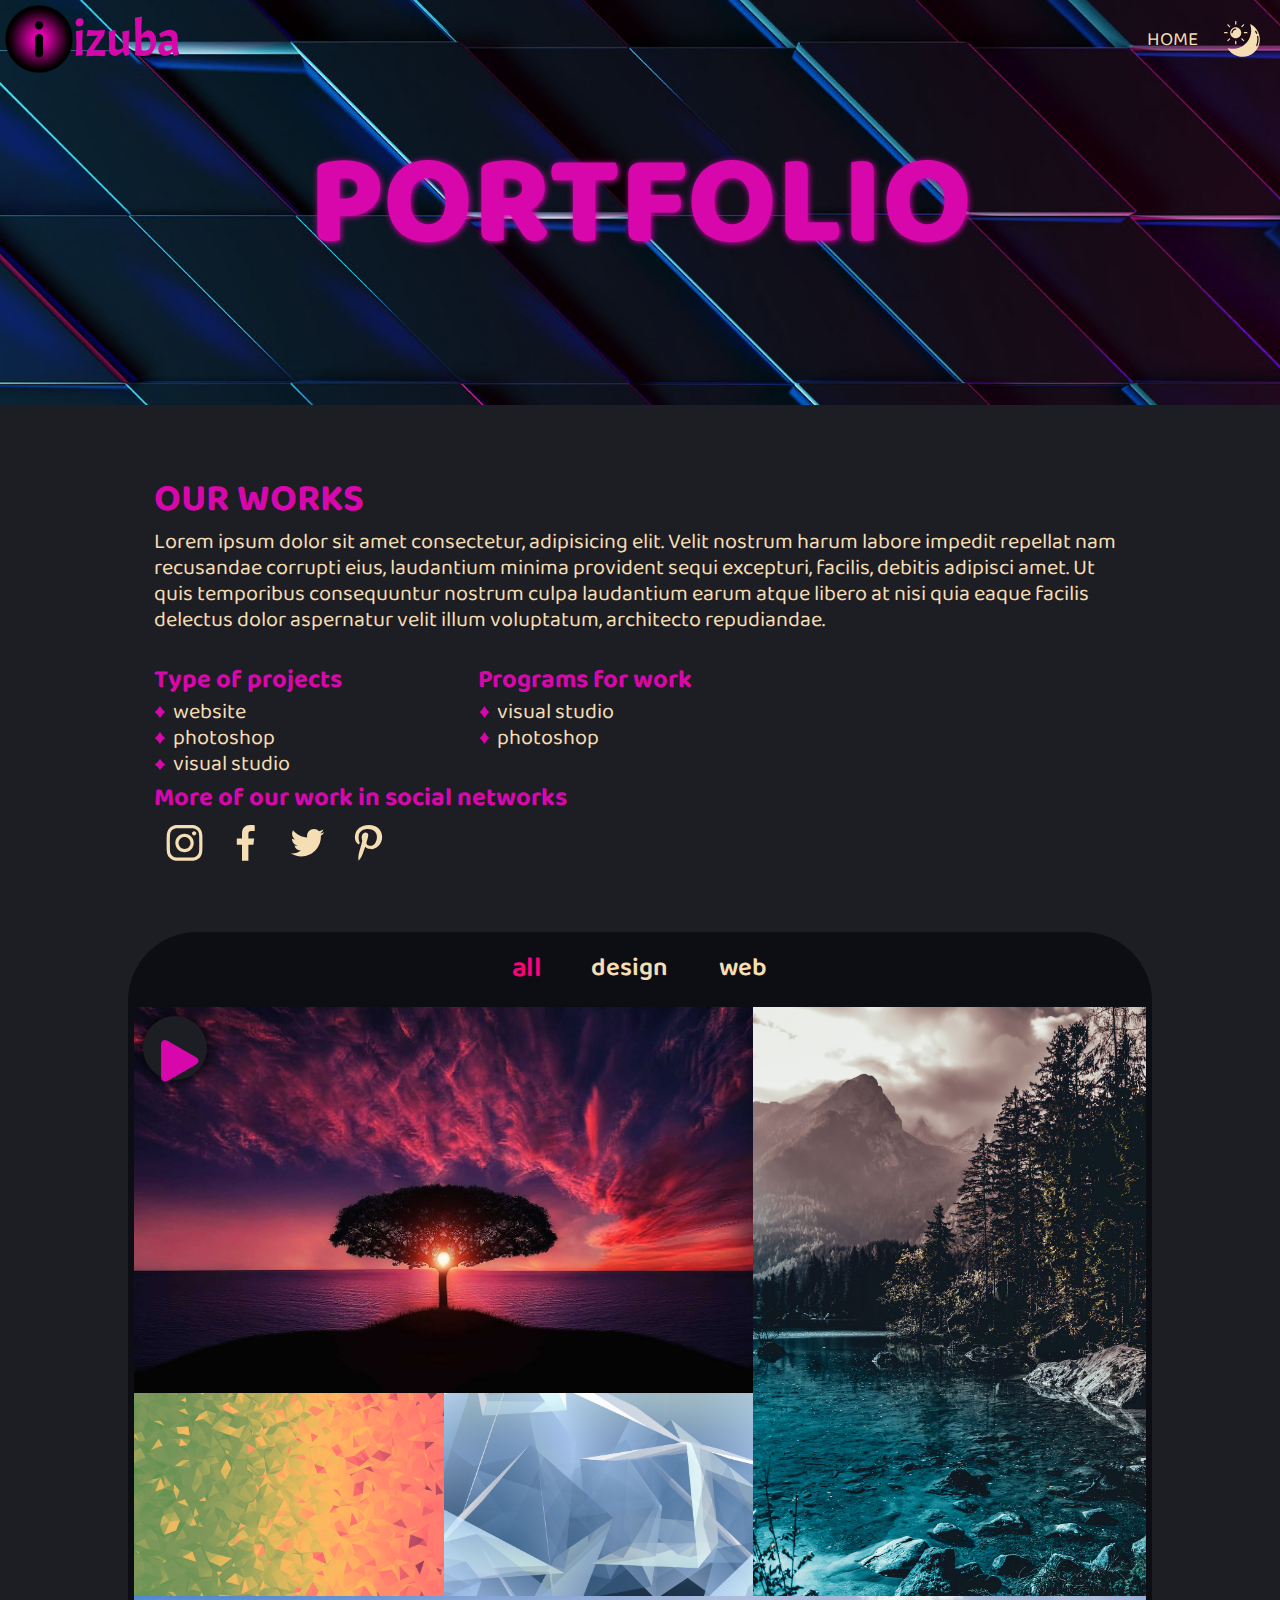
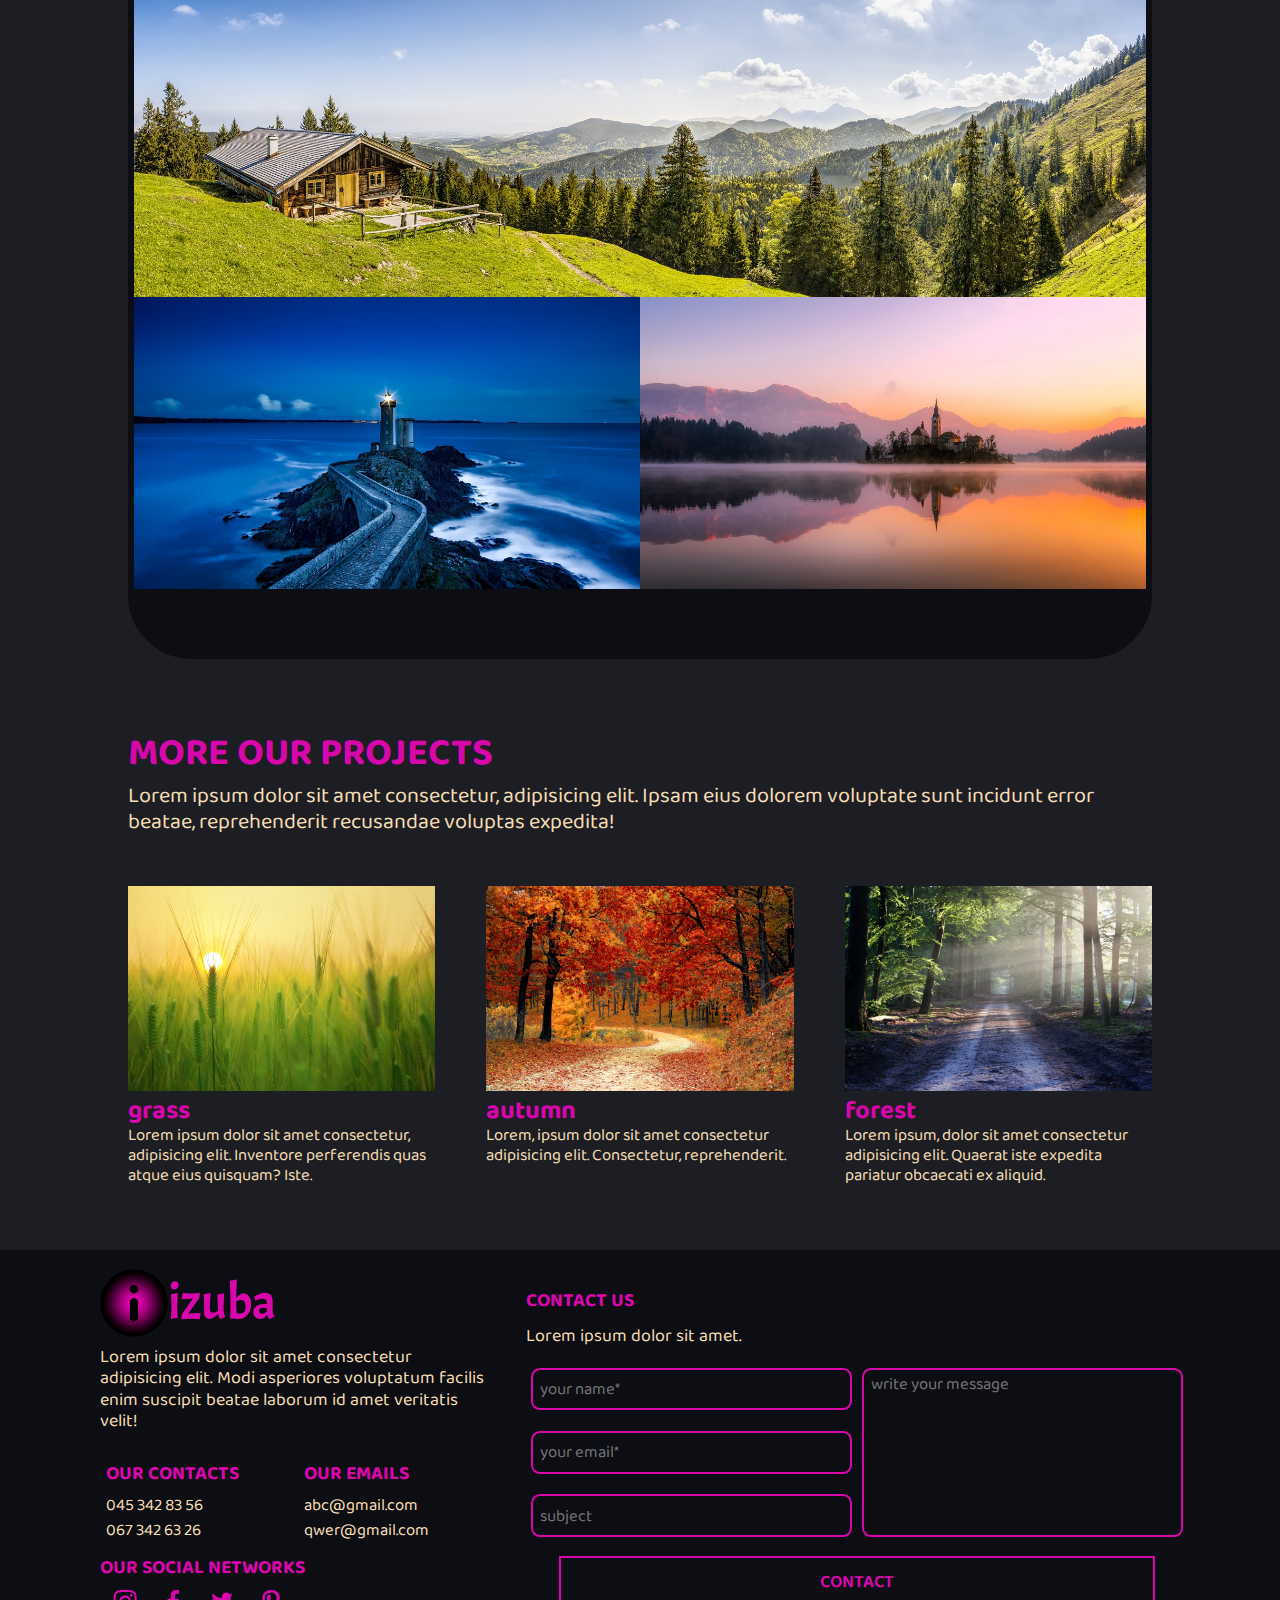
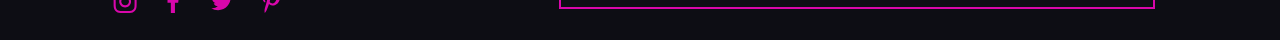
<file: portfolio.html>
<!DOCTYPE html>
<html>
<head>
    <meta charset="UTF-8">
    <title>izuba portfolio</title>
    <link rel="shortcut icon" href="images/izuba.png">
    <link rel="stylesheet" href="css/header style.css">
    <link rel="stylesheet" href="css/portfolio style.css">
    <meta name="viewport" content="width=device-width, initial-scale=1.0" />
    <link href="https://fonts.googleapis.com/css2?family=Merienda:wght@400;700&display=swap" rel="stylesheet">
    <link href="https://fonts.googleapis.com/css2?family=Baloo+Thambi+2:wght@400;500;600;700;800&display=swap" rel="stylesheet">
    <link href="https://fonts.googleapis.com/css2?family=Acme&display=swap" rel="stylesheet">
    <link href="https://fonts.googleapis.com/css2?family=Poppins:ital,wght@0,600;0,700;0,800;0,900;1,600;1,700;1,800;1,900&display=swap" rel="stylesheet">
</head>
<body>
    <header class="header">
        <div class="logo">
            <a href="#" class="logo_link">
                <img src="images/izuba.png" alt="izuba" class="izuba_picture">
                <div class="izuba">izuba</div>
            </a>
        </div>
        <div class="header_links_wrapper">
            <ul class="header_links">
                <li><a class="header_link" href="index.html">HOME</a></li>
            </ul>
            <button onclick="clickCounter()" href="#" class="weather_button">
                <svg viewBox="0 0 58 58" xmlns="http://www.w3.org/2000/svg"><g id="Page-1" fill="none" fill-rule="evenodd"><g id="001---Day-and-Night" fill="rgb(245,222,179)" fill-rule="nonzero"><path id="Shape" d="m42.6 5.963c.9949012 3.12463014 1.4646094 6.3926505 1.39 9.671-.2401517 13.8466802-9.9573733 25.7163881-23.484 28.686-4.5068238.9642374-9.1726878.9037483-13.653-.177-.19614176-.0517952-.40413891.020057-.52648865.1818744s-.13479877.3815231-.03151135.5561256c5.2815495 8.4680458 14.6885639 13.4648785 24.662 13.1 12.6372351-.4315788 23.4170709-9.2792765 26.3045107-21.5897867 2.8874397-12.3105103-2.8341187-25.0286227-13.9615107-31.0342133-.1811724-.09198068-.3999908-.0651782-.5536074.06780988-.1536166.13298809-.2114796.34571267-.1463926.53819012zm7.807 11.406c-.2921586-.469442-.148442-1.0868414.321-1.379s1.0868414-.148442 1.379.321c.6538162 1.0536541 1.2312948 2.1528018 1.728 3.289.152151.328281.1151013.713146-.0968801 1.0063732s-.5658256.4490734-.9252578.4075179c-.3594321-.0415554-.668381-.2740298-.8078621-.6078911-.458251-1.0490401-.9909433-2.0639626-1.594-3.037zm3.527 23.011c-.2082114.5116918-.7918082.7577113-1.3035.5494999-.5116918-.2082113-.7577113-.7918081-.5495-1.3034999 1.8937816-4.5612094 2.3911168-9.5818931 1.429-14.426-.0714531-.3501203.0493084-.7117646.3167949-.9487049.2674865-.2369404.6410604-.31318.98-.2.3389396.1131799.591752.3985846.6632051.7487049 1.041245 5.2308955.5066769 10.6531419-1.536 15.58z"/><path id="Shape" d="m19 28c4.9705627 0 9-4.0294373 9-9s-4.0294373-9-9-9-9 4.0294373-9 9c.006061 4.9680501 4.0319499 8.993939 9 9zm0-16c.5522847 0 1 .4477153 1 1s-.4477153 1-1 1c-2.7600532.0033061-4.9966939 2.2399468-5 5 0 .5522847-.4477153 1-1 1s-1-.4477153-1-1c.0044086-3.8641657 3.1358343-6.9955914 7-7z"/><path id="Shape" d="m19 6c.5522847 0 1-.44771525 1-1v-4c0-.55228475-.4477153-1-1-1s-1 .44771525-1 1v4c0 .55228475.4477153 1 1 1z"/><path id="Shape" d="m18 33v4c0 .5522847.4477153 1 1 1s1-.4477153 1-1v-4c0-.5522847-.4477153-1-1-1s-1 .4477153-1 1z"/><path id="Shape" d="m32 19c0 .5522847.4477153 1 1 1h4c.5522847 0 1-.4477153 1-1s-.4477153-1-1-1h-4c-.5522847 0-1 .4477153-1 1z"/><path id="Shape" d="m6 19c0-.5522847-.44771525-1-1-1h-4c-.55228475 0-1 .4477153-1 1s.44771525 1 1 1h4c.55228475 0 1-.4477153 1-1z"/><path id="Shape" d="m8.394 9.808c.39237889.3789722 1.01608478.3735524 1.40181858-.01218142.38573382-.3857338.39115362-1.00943969.01218142-1.40181858l-2.829-2.829c-.39237889-.37897221-1.01608478-.37355237-1.40181858.01218142-.38573379.3857338-.39115363 1.00943969-.01218142 1.40181858z"/><path id="Shape" d="m28.192 28.192c-.3903819.3904999-.3903819 1.0235001 0 1.414l2.829 2.829c.3923789.3789722 1.0160848.3735524 1.4018186-.0121814s.3911536-1.0094397.0121814-1.4018186l-2.829-2.829c-.3904999-.3903819-1.0235001-.3903819-1.414 0z"/><path id="Shape" d="m28.9 10.1c.2651948-.0000566.5195073-.10545063.707-.293l2.829-2.829c.2599566-.25107447.3642126-.62287789.2726972-.97250732-.0915155-.34962944-.3645604-.6226744-.7141899-.71418984-.3496294-.09151544-.7214328.01274058-.9725073.27269716l-2.83 2.83c-.2853222.28621606-.3703185.71603682-.2154088 1.08930798.1549097.37327117.5192697.61660642.9234088.61669202z"/><path id="Shape" d="m6.979 32.435 2.829-2.829c.3789722-.3923789.3735524-1.0160848-.01218142-1.4018186-.3857338-.3857338-1.00943969-.3911536-1.40181858-.0121814l-2.829 2.829c-.25995658.2510745-.3642126.6228779-.27269716.9725073.09151544.3496295.3645604.6226744.71418984.7141899.34962943.0915154.72143285-.0127406.97250732-.2726972z"/></g></g></svg>
            </button>
        </div>
    </header>
    <div class="preloader">
        <svg class="preloader__image" role="img" xmlns="http://www.w3.org/2000/svg" viewBox="0 0 512 512"><path fill="currentColor" d="M304 48c0 26.51-21.49 48-48 48s-48-21.49-48-48 21.49-48 48-48 48 21.49 48 48zm-48 368c-26.51 0-48 21.49-48 48s21.49 48 48 48 48-21.49 48-48-21.49-48-48-48zm208-208c-26.51 0-48 21.49-48 48s21.49 48 48 48 48-21.49 48-48-21.49-48-48-48zM96 256c0-26.51-21.49-48-48-48S0 229.49 0 256s21.49 48 48 48 48-21.49 48-48zm12.922 99.078c-26.51 0-48 21.49-48 48s21.49 48 48 48 48-21.49 48-48c0-26.509-21.491-48-48-48zm294.156 0c-26.51 0-48 21.49-48 48s21.49 48 48 48 48-21.49 48-48c0-26.509-21.49-48-48-48zM108.922 60.922c-26.51 0-48 21.49-48 48s21.49 48 48 48 48-21.49 48-48-21.491-48-48-48z"></path></svg>
    </div>
    <div class="service background_dark">PORTFOLIO</div>
    <div class="portfolio_full_heading background_grey">
        <div class="portfolio_heading">OUR WORKS</div>
        <div class="portfolio_text color_balck">Lorem ipsum dolor sit amet consectetur, adipisicing elit. Velit nostrum harum labore impedit repellat nam recusandae corrupti eius, laudantium minima provident sequi excepturi, facilis, debitis adipisci amet. Ut quis temporibus consequuntur nostrum culpa laudantium earum atque libero at nisi quia eaque facilis delectus dolor aspernatur velit illum voluptatum, architecto repudiandae.</div>
        <div class="portfolio_lists">
            <div class="portfolio_list_wrapper">
                <div class="portfolio_list_heading">Type of projects</div>
                <ul class="list">
                    <li class="portfolio_item color_balck">website</li>
                    <li class="portfolio_item color_balck">photoshop</li>
                    <li class="portfolio_item color_balck">visual studio</li>
                </ul>
            </div>
            <div class="portfolio_list_wrapper">
                <div class="portfolio_list_heading">Programs for work</div>
                <ul class="list">
                    <li class="portfolio_item color_balck">visual studio</li>
                    <li class="portfolio_item color_balck">photoshop</li>
                </ul>
            </div>
        </div>
        <div class="social_networks">
            <div class="portfolio_list_heading">More of our work in social networks</div>
            <div class="social_wrapper">
                <a href="#" class="social">
                    <svg class="social_image fill_black" viewBox="0 0 511 511.9" xmlns="http://www.w3.org/2000/svg"><path d="m510.949219 150.5c-1.199219-27.199219-5.597657-45.898438-11.898438-62.101562-6.5-17.199219-16.5-32.597657-29.601562-45.398438-12.800781-13-28.300781-23.101562-45.300781-29.5-16.296876-6.300781-34.898438-10.699219-62.097657-11.898438-27.402343-1.300781-36.101562-1.601562-105.601562-1.601562s-78.199219.300781-105.5 1.5c-27.199219 1.199219-45.898438 5.601562-62.097657 11.898438-17.203124 6.5-32.601562 16.5-45.402343 29.601562-13 12.800781-23.097657 28.300781-29.5 45.300781-6.300781 16.300781-10.699219 34.898438-11.898438 62.097657-1.300781 27.402343-1.601562 36.101562-1.601562 105.601562s.300781 78.199219 1.5 105.5c1.199219 27.199219 5.601562 45.898438 11.902343 62.101562 6.5 17.199219 16.597657 32.597657 29.597657 45.398438 12.800781 13 28.300781 23.101562 45.300781 29.5 16.300781 6.300781 34.898438 10.699219 62.101562 11.898438 27.296876 1.203124 36 1.5 105.5 1.5s78.199219-.296876 105.5-1.5c27.199219-1.199219 45.898438-5.597657 62.097657-11.898438 34.402343-13.300781 61.601562-40.5 74.902343-74.898438 6.296876-16.300781 10.699219-34.902343 11.898438-62.101562 1.199219-27.300781 1.5-36 1.5-105.5s-.101562-78.199219-1.300781-105.5zm-46.097657 209c-1.101562 25-5.300781 38.5-8.800781 47.5-8.601562 22.300781-26.300781 40-48.601562 48.601562-9 3.5-22.597657 7.699219-47.5 8.796876-27 1.203124-35.097657 1.5-103.398438 1.5s-76.5-.296876-103.402343-1.5c-25-1.097657-38.5-5.296876-47.5-8.796876-11.097657-4.101562-21.199219-10.601562-29.398438-19.101562-8.5-8.300781-15-18.300781-19.101562-29.398438-3.5-9-7.699219-22.601562-8.796876-47.5-1.203124-27-1.5-35.101562-1.5-103.402343s.296876-76.5 1.5-103.398438c1.097657-25 5.296876-38.5 8.796876-47.5 4.101562-11.101562 10.601562-21.199219 19.203124-29.402343 8.296876-8.5 18.296876-15 29.398438-19.097657 9-3.5 22.601562-7.699219 47.5-8.800781 27-1.199219 35.101562-1.5 103.398438-1.5 68.402343 0 76.5.300781 103.402343 1.5 25 1.101562 38.5 5.300781 47.5 8.800781 11.097657 4.097657 21.199219 10.597657 29.398438 19.097657 8.5 8.300781 15 18.300781 19.101562 29.402343 3.5 9 7.699219 22.597657 8.800781 47.5 1.199219 27 1.5 35.097657 1.5 103.398438s-.300781 76.300781-1.5 103.300781zm0 0"/><path d="m256.449219 124.5c-72.597657 0-131.5 58.898438-131.5 131.5s58.902343 131.5 131.5 131.5c72.601562 0 131.5-58.898438 131.5-131.5s-58.898438-131.5-131.5-131.5zm0 216.800781c-47.097657 0-85.300781-38.199219-85.300781-85.300781s38.203124-85.300781 85.300781-85.300781c47.101562 0 85.300781 38.199219 85.300781 85.300781s-38.199219 85.300781-85.300781 85.300781zm0 0"/><path d="m423.851562 119.300781c0 16.953125-13.746093 30.699219-30.703124 30.699219-16.953126 0-30.699219-13.746094-30.699219-30.699219 0-16.957031 13.746093-30.699219 30.699219-30.699219 16.957031 0 30.703124 13.742188 30.703124 30.699219zm0 0"/></svg>
                </a>
                <a href="#" class="social">
                    <svg class="social_image fill_black" id="Bold" enable-background="new 0 0 24 24" viewBox="0 0 24 24" xmlns="http://www.w3.org/2000/svg"><path d="m15.997 3.985h2.191v-3.816c-.378-.052-1.678-.169-3.192-.169-3.159 0-5.323 1.987-5.323 5.639v3.361h-3.486v4.266h3.486v10.734h4.274v-10.733h3.345l.531-4.266h-3.877v-2.939c.001-1.233.333-2.077 2.051-2.077z"/></svg>
                </a>
                <a href="#" class="social">
                    <svg class="social_image fill_black" viewBox="-21 -81 681.33464 681" xmlns="http://www.w3.org/2000/svg"><path d="m200.964844 515.292969c241.050781 0 372.871094-199.703125 372.871094-372.871094 0-5.671875-.117188-11.320313-.371094-16.9375 25.585937-18.5 47.824218-41.585937 65.371094-67.863281-23.480469 10.441406-48.753907 17.460937-75.257813 20.636718 27.054687-16.230468 47.828125-41.894531 57.625-72.488281-25.320313 15.011719-53.363281 25.917969-83.214844 31.808594-23.914062-25.472656-57.964843-41.402344-95.664062-41.402344-72.367188 0-131.058594 58.6875-131.058594 131.03125 0 10.289063 1.152344 20.289063 3.398437 29.882813-108.917968-5.480469-205.503906-57.625-270.132812-136.921875-11.25 19.363281-17.742188 41.863281-17.742188 65.871093 0 45.460938 23.136719 85.605469 58.316407 109.082032-21.5-.660156-41.695313-6.5625-59.351563-16.386719-.019531.550781-.019531 1.085937-.019531 1.671875 0 63.46875 45.171875 116.460938 105.144531 128.46875-11.015625 2.996094-22.605468 4.609375-34.558594 4.609375-8.429687 0-16.648437-.828125-24.632812-2.363281 16.683594 52.070312 65.066406 89.960937 122.425781 91.023437-44.855469 35.15625-101.359375 56.097657-162.769531 56.097657-10.5625 0-21.003906-.605469-31.2617188-1.816407 57.9999998 37.175781 126.8710938 58.871094 200.8867188 58.871094"/></svg>
                </a>
                <a href="#" class="social">
                    <svg class="social_image fill_black" viewBox="-62 0 512 512" xmlns="http://www.w3.org/2000/svg"><path d="m60.945312 278.21875c.640626-1.597656 7.050782-26.230469 7.5-27.898438-10.007812-15.058593-21.125-64.371093-12.597656-104.398437 9.199219-58.730469 71.4375-87.601563 130.199219-87.601563v-.109374c73.570313.046874 128.640625 40.980468 128.699219 111.476562.046875 55.179688-33.195313 128.117188-89.957032 128.117188-.015624 0-.027343 0-.042968 0-20.257813 0-45.90625-9.1875-52.632813-18.210938-7.761719-10.398438-9.667969-23.230469-5.566406-36.941406 10.050781-32.082032 22.867187-70.511719 24.363281-96.136719 1.386719-24.183594-15.773437-39.917969-38.027344-39.917969-16.746093 0-38.496093 9.726563-49.335937 37.058594-8.953125 22.707031-8.761719 46.480469.585937 72.671875 3.644532 10.238281-16.15625 76.984375-22.5 98.71875-15.761718 53.992187-37.339843 122.304687-32.726562 160.347656l4.453125 36.605469 22.367187-29.3125c30.953126-40.519531 62.957032-145.332031 71.484376-170.835938 25.210937 32.648438 77.710937 33.585938 83.832031 33.585938 75.183593 0 160.4375-74.65625 158.019531-178.5625-2.121094-91.121094-68.808594-166.875-188.632812-166.875v.117188c-113.976563 0-180.5 60.835937-196.785157 137.703124-14.914062 71.273438 18.253907 125.519532 57.300781 140.398438zm0 0"/></svg>
                </a>
            </div>
        </div>
    </div>
    <div class="portfolio_images_wrapper background_grey">
        <div class="choice_buttons background_dark">
            <div class="choice_wrapper">
                <button onclick="changeImages1()" class="choice_button">all</button>
            </div>
            <div class="choice_wrapper">
                <button onclick="changeImages2()" class="choice_button">design</button>
            </div>
            <div class="choice_wrapper">
                <button onclick="changeImages3()" class="choice_button">web</button>
            </div>
        </div>
        <a id="portfolio" class="portfolio_link"></a>
        <div class="portfolio_images border_dark">
            <div class="portfolio_images_wrapper1">
                <div class="image_wrapper1">
                    <a href="#portfolio" onclick="changeVideo()" class="video_image_wrapper">
                        <img src="images/portfolioimg3.jpg" alt="portfolio" class="portfolio_image video_image">
                        <button onClick="toggleVideo();" class="weather_button weather_button_open">
                            <svg fill="rgb(216, 7, 171)" version="1.1" id="Capa_1" xmlns="http://www.w3.org/2000/svg" xmlns:xlink="http://www.w3.org/1999/xlink" x="0px" y="0px" width="163.861px" height="163.861px" viewBox="0 0 163.861 163.861" style="enable-background:new 0 0 163.861 163.861;" xml:space="preserve"><g><path d="M34.857,3.613C20.084-4.861,8.107,2.081,8.107,19.106v125.637c0,17.042,11.977,23.975,26.75,15.509L144.67,97.275c14.778-8.477,14.778-22.211,0-30.686L34.857,3.613z"/></g><g></g><g></g><g></g><g></g><g></g><g></g><g></g><g></g><g></g><g></g><g></g><g></g><g></g><g></g><g></g></svg>
                        </button>
                    </a>
                    <div class="image_wrapper1_1">
                        <a href="#portfolio" onclick="changeImage1()" class="portfolio_image2  img1">
                            <img src="images/portfolioimg5.png" alt="portfolio" class="portfolio_image">
                        </a>
                        <a href="#portfolio" onclick="changeImage2()" class="portfolio_image2  img2">
                            <img src="images/portfolioimg1.jpg" alt="portfolio" class="portfolio_image">
                        </a>
                    </div>
                </div>
                <a href="#portfolio" onclick="changeImage3()" class="portfolio_image3">
                    <img src="images/portfolioimg2.jpg" alt="portfolio" class="portfolio_image">
                </a>
            </div>
            <a href="#portfolio" onclick="changeImage4()" class="portfolio_image4">
                <img src="images/portfolioimg4.jpg" alt="portfolio" class="portfolio_image">
            </a>
            <div class="portfolio_images_wrapper2">
                <a href="#portfolio" onclick="changeImage5()" class="portfolio_image5  img5">
                    <img src="images/portfolioimg6.jpg" alt="portfolio" class="portfolio_image">
                </a>
                <a href="#portfolio" onclick="changeImage6()" class="portfolio_image5  img6">
                    <img src="images/portfolioimg7.jpg" alt="portfolio" class="portfolio_image">
                </a href="#portfolio">
            </div>
        </div>
    </div>
    <div id="popupVid" style="display:none;">
        <button onClick="toggleVideo('block');" class="weather_button weather_button_close">
            <svg fill="rgb(216, 7, 171)" height="365.696pt" viewBox="0 0 365.696 365.696" width="365.696pt" xmlns="http://www.w3.org/2000/svg"><path d="m243.1875 182.859375 113.132812-113.132813c12.5-12.5 12.5-32.765624 0-45.246093l-15.082031-15.082031c-12.503906-12.503907-32.769531-12.503907-45.25 0l-113.128906 113.128906-113.132813-113.152344c-12.5-12.5-32.765624-12.5-45.246093 0l-15.105469 15.082031c-12.5 12.503907-12.5 32.769531 0 45.25l113.152344 113.152344-113.128906 113.128906c-12.503907 12.503907-12.503907 32.769531 0 45.25l15.082031 15.082031c12.5 12.5 32.765625 12.5 45.246093 0l113.132813-113.132812 113.128906 113.132812c12.503907 12.5 32.769531 12.5 45.25 0l15.082031-15.082031c12.5-12.503906 12.5-32.769531 0-45.25zm0 0"/></svg>
        </button>
        <iframe class="video" src="https://www.youtube.com/embed/7X8II6J-6mU?enablejsapi=1" frameborder="0" allowfullscreen></iframe>
    </div>
    <div class="more_projects background_grey">
        <div class="more_projects_wrapper">
            <div class="cards_full_heading">
                <div class="portfolio_heading">MORE OUR PROJECTS</div>
                <div class="portfolio_text color_balck">Lorem ipsum dolor sit amet consectetur, adipisicing elit. Ipsam eius dolorem voluptate sunt incidunt error beatae, reprehenderit recusandae voluptas expedita!</div>
            </div>
            <div class="cards">
                <div class="card">
                    <div class="card_wrapper">
                        <a href="#" class="card_image_wrapper">
                            <img src="images/portfoliocard1.jpg" alt="card" class="card_image">
                        </a>
                        <a href="#" class="card_heading">grass</a>
                        <div class="card_description color_balck">Lorem ipsum dolor sit amet consectetur, adipisicing elit. Inventore perferendis quas atque eius quisquam? Iste.</div>
                    </div>
                </div>
                <div class="card">
                    <div class="card_wrapper">
                        <a href="#" class="card_image_wrapper">
                            <img src="images/portfoliocard2.jpg" alt="card" class="card_image">
                        </a>
                        <a href="#" class="card_heading">autumn</a>
                        <div class="card_description color_balck">Lorem, ipsum dolor sit amet consectetur adipisicing elit. Consectetur, reprehenderit.</div>
                    </div>
                </div>
                <div class="card">
                    <div class="card_wrapper">
                        <a href="#" class="card_image_wrapper">
                            <img src="images/portfoliocard3.jpg" alt="card" class="card_image">
                        </a>
                        <a href="#" class="card_heading">forest</a>
                        <div class="card_description color_balck">Lorem ipsum, dolor sit amet consectetur adipisicing elit. Quaerat iste expedita pariatur obcaecati ex aliquid.</div>
                    </div>
                </div>
            </div>
        </div>
    </div>
    <footer class="background_dark">
        <div class="footer_wrapper">
            <div class="footer_department">
                <div class="logo">
                    <a href="#" class="logo_link">
                        <img src="images/izuba.png" alt="izuba" class="izuba_picture">
                        <div class="izuba">izuba</div>
                    </a>
                </div>
                <div class="footer_izuba_description">Lorem ipsum dolor sit amet consectetur adipisicing elit. Modi asperiores voluptatum facilis enim suscipit beatae laborum id amet veritatis velit!</div>
                <div class="our_contacts_wrapper">
                    <div class="contacts_wrapper">
                        <div class="our_contacts">OUR CONTACTS</div>
                        <div class="footer_contacts"><a class="footer_contacts_link" href="tel:+380 45 342 83 56">045 342 83 56</a></div>
                        <div class="footer_contacts"><a class="footer_contacts_link" href="tel:+380 67 342 63 26">067 342 63 26</a></div>
                    </div>
                    <div class="contacts_wrapper">
                        <div class="our_contacts">OUR EMAILS</div>
                        <div class="footer_contacts"><a class="footer_contacts_link" href="mailto:abc@gmail.com">abc@gmail.com</a></div>
                        <div class="footer_contacts"><a class="footer_contacts_link" href="mailto:abc@gmail.com">qwer@gmail.com</a></div>
                    </div>
                </div>
                <div class="more_about_us">
                    <div class="footer_social_networks">
                        <div class="footer_contact_heading">OUR SOCIAL NETWORKS</div>
                        <div class="footer_social_wrapper">
                            <a href="#" class="footer_social">
                                <svg class="footer_social_image" viewBox="0 0 511 511.9" xmlns="http://www.w3.org/2000/svg"><path d="m510.949219 150.5c-1.199219-27.199219-5.597657-45.898438-11.898438-62.101562-6.5-17.199219-16.5-32.597657-29.601562-45.398438-12.800781-13-28.300781-23.101562-45.300781-29.5-16.296876-6.300781-34.898438-10.699219-62.097657-11.898438-27.402343-1.300781-36.101562-1.601562-105.601562-1.601562s-78.199219.300781-105.5 1.5c-27.199219 1.199219-45.898438 5.601562-62.097657 11.898438-17.203124 6.5-32.601562 16.5-45.402343 29.601562-13 12.800781-23.097657 28.300781-29.5 45.300781-6.300781 16.300781-10.699219 34.898438-11.898438 62.097657-1.300781 27.402343-1.601562 36.101562-1.601562 105.601562s.300781 78.199219 1.5 105.5c1.199219 27.199219 5.601562 45.898438 11.902343 62.101562 6.5 17.199219 16.597657 32.597657 29.597657 45.398438 12.800781 13 28.300781 23.101562 45.300781 29.5 16.300781 6.300781 34.898438 10.699219 62.101562 11.898438 27.296876 1.203124 36 1.5 105.5 1.5s78.199219-.296876 105.5-1.5c27.199219-1.199219 45.898438-5.597657 62.097657-11.898438 34.402343-13.300781 61.601562-40.5 74.902343-74.898438 6.296876-16.300781 10.699219-34.902343 11.898438-62.101562 1.199219-27.300781 1.5-36 1.5-105.5s-.101562-78.199219-1.300781-105.5zm-46.097657 209c-1.101562 25-5.300781 38.5-8.800781 47.5-8.601562 22.300781-26.300781 40-48.601562 48.601562-9 3.5-22.597657 7.699219-47.5 8.796876-27 1.203124-35.097657 1.5-103.398438 1.5s-76.5-.296876-103.402343-1.5c-25-1.097657-38.5-5.296876-47.5-8.796876-11.097657-4.101562-21.199219-10.601562-29.398438-19.101562-8.5-8.300781-15-18.300781-19.101562-29.398438-3.5-9-7.699219-22.601562-8.796876-47.5-1.203124-27-1.5-35.101562-1.5-103.402343s.296876-76.5 1.5-103.398438c1.097657-25 5.296876-38.5 8.796876-47.5 4.101562-11.101562 10.601562-21.199219 19.203124-29.402343 8.296876-8.5 18.296876-15 29.398438-19.097657 9-3.5 22.601562-7.699219 47.5-8.800781 27-1.199219 35.101562-1.5 103.398438-1.5 68.402343 0 76.5.300781 103.402343 1.5 25 1.101562 38.5 5.300781 47.5 8.800781 11.097657 4.097657 21.199219 10.597657 29.398438 19.097657 8.5 8.300781 15 18.300781 19.101562 29.402343 3.5 9 7.699219 22.597657 8.800781 47.5 1.199219 27 1.5 35.097657 1.5 103.398438s-.300781 76.300781-1.5 103.300781zm0 0"/><path d="m256.449219 124.5c-72.597657 0-131.5 58.898438-131.5 131.5s58.902343 131.5 131.5 131.5c72.601562 0 131.5-58.898438 131.5-131.5s-58.898438-131.5-131.5-131.5zm0 216.800781c-47.097657 0-85.300781-38.199219-85.300781-85.300781s38.203124-85.300781 85.300781-85.300781c47.101562 0 85.300781 38.199219 85.300781 85.300781s-38.199219 85.300781-85.300781 85.300781zm0 0"/><path d="m423.851562 119.300781c0 16.953125-13.746093 30.699219-30.703124 30.699219-16.953126 0-30.699219-13.746094-30.699219-30.699219 0-16.957031 13.746093-30.699219 30.699219-30.699219 16.957031 0 30.703124 13.742188 30.703124 30.699219zm0 0"/></svg>
                            </a>
                            <a href="#" class="footer_social">
                                <svg class="footer_social_image" id="Bold" enable-background="new 0 0 24 24" viewBox="0 0 24 24" xmlns="http://www.w3.org/2000/svg"><path d="m15.997 3.985h2.191v-3.816c-.378-.052-1.678-.169-3.192-.169-3.159 0-5.323 1.987-5.323 5.639v3.361h-3.486v4.266h3.486v10.734h4.274v-10.733h3.345l.531-4.266h-3.877v-2.939c.001-1.233.333-2.077 2.051-2.077z"/></svg>
                            </a>
                            <a href="#" class="footer_social">
                                <svg class="footer_social_image" viewBox="-21 -81 681.33464 681" xmlns="http://www.w3.org/2000/svg"><path d="m200.964844 515.292969c241.050781 0 372.871094-199.703125 372.871094-372.871094 0-5.671875-.117188-11.320313-.371094-16.9375 25.585937-18.5 47.824218-41.585937 65.371094-67.863281-23.480469 10.441406-48.753907 17.460937-75.257813 20.636718 27.054687-16.230468 47.828125-41.894531 57.625-72.488281-25.320313 15.011719-53.363281 25.917969-83.214844 31.808594-23.914062-25.472656-57.964843-41.402344-95.664062-41.402344-72.367188 0-131.058594 58.6875-131.058594 131.03125 0 10.289063 1.152344 20.289063 3.398437 29.882813-108.917968-5.480469-205.503906-57.625-270.132812-136.921875-11.25 19.363281-17.742188 41.863281-17.742188 65.871093 0 45.460938 23.136719 85.605469 58.316407 109.082032-21.5-.660156-41.695313-6.5625-59.351563-16.386719-.019531.550781-.019531 1.085937-.019531 1.671875 0 63.46875 45.171875 116.460938 105.144531 128.46875-11.015625 2.996094-22.605468 4.609375-34.558594 4.609375-8.429687 0-16.648437-.828125-24.632812-2.363281 16.683594 52.070312 65.066406 89.960937 122.425781 91.023437-44.855469 35.15625-101.359375 56.097657-162.769531 56.097657-10.5625 0-21.003906-.605469-31.2617188-1.816407 57.9999998 37.175781 126.8710938 58.871094 200.8867188 58.871094"/></svg>
                            </a>
                            <a href="#" class="footer_social">
                                <svg class="footer_social_image" viewBox="-62 0 512 512" xmlns="http://www.w3.org/2000/svg"><path d="m60.945312 278.21875c.640626-1.597656 7.050782-26.230469 7.5-27.898438-10.007812-15.058593-21.125-64.371093-12.597656-104.398437 9.199219-58.730469 71.4375-87.601563 130.199219-87.601563v-.109374c73.570313.046874 128.640625 40.980468 128.699219 111.476562.046875 55.179688-33.195313 128.117188-89.957032 128.117188-.015624 0-.027343 0-.042968 0-20.257813 0-45.90625-9.1875-52.632813-18.210938-7.761719-10.398438-9.667969-23.230469-5.566406-36.941406 10.050781-32.082032 22.867187-70.511719 24.363281-96.136719 1.386719-24.183594-15.773437-39.917969-38.027344-39.917969-16.746093 0-38.496093 9.726563-49.335937 37.058594-8.953125 22.707031-8.761719 46.480469.585937 72.671875 3.644532 10.238281-16.15625 76.984375-22.5 98.71875-15.761718 53.992187-37.339843 122.304687-32.726562 160.347656l4.453125 36.605469 22.367187-29.3125c30.953126-40.519531 62.957032-145.332031 71.484376-170.835938 25.210937 32.648438 77.710937 33.585938 83.832031 33.585938 75.183593 0 160.4375-74.65625 158.019531-178.5625-2.121094-91.121094-68.808594-166.875-188.632812-166.875v.117188c-113.976563 0-180.5 60.835937-196.785157 137.703124-14.914062 71.273438 18.253907 125.519532 57.300781 140.398438zm0 0"/></svg>
                            </a>
                        </div>
                    </div>
                </div>
            </div>
            <div class="footer_department2">
                <div class="footer_contact_wrapper">
                    <div class="footer_contact_us_wrapper">
                        <div class="footer_contact_heading">CONTACT US</div>
                        <div class="footer_izuba_description">Lorem ipsum dolor sit amet.</div>
                        <div class="footer_textarea_full">
                            <div class="footer_textarea_wrapper">
                                <input class="footer_contact" placeholder="your name*">
                                <input class="footer_contact" type="email" placeholder="your email*">
                                <input class="footer_contact" placeholder="subject">
                            </div>
                            <div class="footer_textarea_wrapper">
                                <textarea class="footer_contact footer_textarea" name="comment" placeholder="write your message"></textarea>
                            </div>
                        </div>
                        <div class="contact_button_wrapper">
                            <button class="contact_button">CONTACT</button>
                        </div>
                    </div>
                </div>
            </div>
        </div>
    </footer>
    <script src="js/portfolio script.js"></script>
    <script src="js/colors.js"></script>
</body>
</html>
</file>
<file: css/style.css>
*,
*:before,
*:after {
  box-sizing: border-box;
}
.preloader {
  position: fixed;
  left: 0;
  top: 0;
  right: 0;
  bottom: 0;
  overflow: hidden;
  background-color: #0D0D14;
  z-index: 1001;
  color: #eee;
}
.preloader__image {
  position: relative;
  top: 50%;
  left: 50%;
  width: 70px;
  height: 70px;
  margin-top: -35px;
  margin-left: -35px;
  text-align: center;
  animation: preloader-rotate 2s infinite linear;
}
@keyframes preloader-rotate {
  100% {
    transform: rotate(360deg);
  }
}
.loaded_hiding .preloader {
  transition: 0.3s opacity;
  opacity: 0;
}
.loaded .preloader {
  display: none;
}
html{
  scroll-behavior: smooth;
}
body{
  background-color: #0D0D14;
  margin: 0;
}
ul{
  padding: 0;
}
li{
  list-style: none;
}
a{
  text-decoration: none;
  color: wheat;
}
header{
  display: flex;
  align-items: center;
  justify-content: space-between;
  padding:.4vw;
  width: 100%;
  z-index: 100;
}
.header_fixed{
  position: fixed;
  top: 0;
  background-color: #0D0D14;
  border-bottom: .25vw solid black;
  animation: showElement;
  animation-duration: 1s;
  height: 4.5vw;
}
.onscroll_link{
  position: relative;
  top: -6vw;
}
.scroll_link{
  top: 0;
}
.header_fixed .logo .logo_link .izuba_picture{
  width: 0;
  height: 0;
}
.line {
  fill:none;
  transition: stroke-dasharray 400ms, stroke-dashoffset 400ms;
  stroke: wheat;
  stroke-width:5.5;
  stroke-linecap:round;
}
.ham{
  width: 5.5vw;
  display: none;
}
.ham .top {
  stroke-dasharray: 40 130;
}
.ham .middle {
  stroke-dasharray: 40 140;
}
.ham .bottom {
  stroke-dasharray: 40 205;
}
.ham.active .top {
  stroke-dasharray: 75 130;
  stroke-dashoffset: -63px;
}
.ham.active .middle {
  stroke-dashoffset: -102px;
}
.ham.active .bottom {
  stroke-dasharray: 110 205;
  stroke-dashoffset: -86px;
}
.ham.active ~ .header_links{
  visibility: visible;
  opacity: 1;
  z-index: 100;
}
@keyframes showElement{
  0% {
      opacity: 0;
      top: -7vw;
  }
  100% {
      opacity: 1;
      top: 0;
  }
}
button:active, button:focus {
  outline: none;
}
.color_balck{
  transition: color 1s ease;
}
.background_white{
  transition: background-color 1s ease;
}
.background_dark{
  transition: background-color 1s ease;
}
.background_grey{
  transition: background-color 1s ease;
}
.background_wheat{
  transition: background-color 1s ease;
}
.color_grey{
  transition: color 1s ease;
}
.izuba_picture{
  width: 5.3vw;
}
.izuba{
  font-family: 'Acme', sans-serif;
  font-size: 4vw;
}
.logo_link{
  display: flex;
  align-items: center;
  color: rgb(216, 7, 171);
}
.header_links_wrapper{
  display: flex;
  align-items: center;
  height: 4vw;
}
.header_links{
  display: flex;
  align-items: center;
  order: -1;
  margin: 0 ;
  padding: 0;
}
.weather_button{
  background-color: rgba(128, 35, 35, 0);
  border: 0;
  padding: 0;
  margin: 0 1vw;
  display: flex;
  align-items: center;
  justify-content: center;
}
.weather_button svg{
  width: 2.8vw;
  height: 2.8vw;
  margin: .2vw;
}
.header_link{
  font-size: 1.5vw;
  margin: 0 .8vw;
  font-family: 'Baloo Thambi 2', cursive;
  transition: color .5s ease;
  position: relative;
}
.header_links li{
  display: flex;
  align-items: center;
}
.header_link:hover{
  color: rgb(216, 7, 171);
}
.header_link::after{
  content: "";
  height: .15vw;
  width: 0;
  position: absolute;
  bottom: .41vw;
  left: 0;
  background-color: rgb(216, 7, 171);
  transition: width .5s ease;
}
.header_link:hover:after{
  width: 100%;
}
.home{
  padding: 0 5vw;
  padding-bottom: 5vw;
}
.home_string{
  display: flex;
  justify-content: center;
}
.home_wrapper{
  display: flex;
  align-items: center;
  justify-content: center;
}
.greeting{
  text-align: center;
  width: 40vw;
  margin-right: 9vw;
}
.home_welcome{
  color: rgb(216, 7, 171);
  font-family: 'Baloo Thambi 2', cursive;
  font-size: 6vw;
  font-weight: 800;
}
.home_izuba{
  color: rgb(216, 7, 171);
  font-family: 'Merienda', cursive;
  font-size: 11vw;
  font-weight: 800;
  line-height: 1;
}
.home_slider{
  width: 40vw;
  height: 27vw;
}
#slider {
	width:40vw;
  height: 27vw;
	overflow:visible;
	position:relative;
}
#mask ul{
	overflow:hidden;
	height: 27vw;
}
#slider ul {
	margin:0;
	padding:0;
	position:relative;
}
#slider li {
	width:40vw;
  height: 27vw;
	position:absolute;
	top:-27vw;
	list-style:none;
}
.home_slider_picture{
  width: 40vw;
}
#slider li.firstanimation {
	animation:cycle 25s linear infinite;	
}
#slider li.secondanimation {
	animation:cycletwo 25s linear infinite;	
}
#slider li.thirdanimation {
	animation:cyclethree 25s linear infinite;	
}
#slider li.fourthanimation {
	animation:cyclefour 25s linear infinite;	
}
#slider li.fifthanimation {
	animation:cyclefive 25s linear infinite;	
}
@keyframes cycle {
  0%  { top:0; }
  4%  { top:0; } 
  16% { top:0; opacity:1; z-index:0; } 
  20% { top:27vw; opacity:0; z-index:0; } 
  21% { top:-27vw; opacity:0; z-index:-1; }
  92% { top:-27vw; opacity:0; z-index:0; }
  96% { top:-27vw; opacity:0; }
  100%{ top:0; opacity:1; }
}
@keyframes cycletwo {
  0%  { top:-27vw; opacity:0; }
  16% { top:-27vw; opacity:0; }
  20% { top:0; opacity:1; }
  24% { top:0; opacity:1; } 
  36% { top:0; opacity:1; z-index:0; } 
  40% { top:27vw; opacity:0; z-index:0; }
  41% { top:-27vw; opacity:0; z-index:-1; } 
  100%{ top:-27vw; opacity:0; z-index:-1; }
}
@keyframes cyclethree {
  0%  { top:-27vw; opacity:0; }
  36% { top:-27vw; opacity:0; }
  40% { top:0; opacity:1; }
  44% { top:0; opacity:1; } 
  56% { top:0; opacity:1; } 
  60% { top:27vw; opacity:0; z-index:0; }
  61% { top:-27vw; opacity:0; z-index:-1; } 
  100%{ top:-27vw; opacity:0; z-index:-1; }
}
@keyframes cyclefour {
  0%  { top:-27vw; opacity:0; }
  56% { top:-27vw; opacity:0; }
  60% { top:0; opacity:1; }
  64% { top:0; opacity:1; }
  76% { top:0; opacity:1; z-index:0; }
  80% { top:27vw; opacity:0; z-index:0; }
  81% { top:-27vw; opacity:0; z-index:-1; }
  100%{ top:-27vw; opacity:0; z-index:-1; }
}
@keyframes cyclefive {
  0%  { top:-27vw; opacity:0; }
  76% { top:-27vw; opacity:0; }
  80% { top:0; opacity:1; }
  84% { top:0; opacity:1; }
  96% { top:0; opacity:1; z-index:0; }
  100%{ top:27vw; opacity:0; z-index:0; }
}
.work_svg svg{
  width: 5.3vw;
  height: 5.3vw;
  fill: rgb(216, 7, 171);
}
.work_svg{
  display: flex;
  align-items: center;
}
.our_work{
  display: flex;
  justify-content: center;
  margin-top: 5.3vw;
}
.our_work_wrapper{
  display: flex;
  justify-content: space-between;
}
.work_card{
  width: 33.33%;
  padding: 0 3vw;
}
.work_heading{
  margin-left: 2vw;
  color: wheat;
  font-size: 2.3vw;
  font-family: 'Baloo Thambi 2', cursive;
  line-height: 1;
}
.work_description{
  font-size: 1.5vw;
  color: rgb(168, 159, 141);
  font-family: 'Baloo Thambi 2', cursive;
  line-height: 1;
}
.about_us{
  background-color: #1D1D24;
  display: flex;
  justify-content: center;
  padding: 0 4.5vw 2vw 4.5vw;
}
.abbout_us_wrapper{
  display: flex;
  justify-content: space-between;
  align-items: flex-start;
}
.about_picture{
  width: 37vw;
  display: block;
  border-radius: 2vw;
  box-shadow: 0 0 2vw rgb(0,0,0);
}
.about_full_heading{
  width: 40%;
}
.about_heading{
  font-family: 'Baloo Thambi 2', cursive;
  font-size: 4vw;
  font-weight: 800;
  color: rgb(216, 7, 171);
  line-height: 1;
}
.about_description{
  font-family: 'Baloo Thambi 2', cursive;
  line-height: 1.4;
  color: wheat;
  font-size: 1.5vw;
}
.about_description_card{
  padding-bottom: 3vw;
}
.choice_cards{
  display: flex;
  flex-wrap: wrap;
  justify-content: center;
}
.choice_card_block{
  justify-content: center;
  padding-top: 4.5vw;
}
.choice_card{
  width: 33.33%;
  display: flex;
  justify-content: center;
  padding-bottom: 4.5vw;
}
.choice_card_wrapper svg{
  width: 5vw;
  height: 5vw;
  fill: rgb(216, 7, 171);
  transition: all .5s ease;
  position: relative;
  z-index: 2;
}
.choice_heading{
  font-family: 'Baloo Thambi 2', cursive;
  line-height: 1;
  color: wheat;
  font-size: 2vw;
  padding: .8vw;
  position: relative;
  z-index: 2;
}
.choice_description{
  font-size: 1.5vw;
  color: rgb(168, 159, 141);
  font-family: 'Baloo Thambi 2', cursive;
  line-height: 1;
  position: relative;
  z-index: 2;
}
.choice_card_wrapper:before {
  content: '';
  position: absolute;
  top: 0;
  left: 0;
  width: 100%;
  height: 100%;
  background: linear-gradient( rgb(216, 7, 171), rgb(156, 5, 121));
  opacity: 0;
  transition: all 0.5s ease;
  z-index: 1;
}
.choice_card_wrapper:hover:before {
  opacity: 1;
}
.choice_card_wrapper{
  text-align: center;
  width: 22vw;
  background-color: #101017;
  padding: .8vw 1.6vw;
  border-radius: 1.6vw;
  box-shadow: 0 0 2vw rgb(0,0,0);
  transition: all .5s ease;
  position: relative;
  overflow: hidden;
}
.choice_card_wrapper:hover{
  transform: scale(1.04);
}
.choice_card_wrapper:hover svg{
  fill: #0D0D14;
}
.portfolio{
  display: flex;
  justify-content: center;
  background-color: #1D1D24;
  padding: 4vw 3.7vw;
}
.portfolio_wrapper{
  width: 100%;
}
.portfolio_heading{
  width: 42vw;
}
.portfolio_name{
  font-family: 'Baloo Thambi 2', cursive;
  line-height: 1.4;
  font-size: 3.8vw;
  font-weight: 700;
  color: rgb(216, 7, 171);
  margin-bottom: 1.6vw;
}
.portfolio_description{
  font-family: 'Baloo Thambi 2', cursive;
  line-height: 1.2;
  font-size: 1.7vw;
  color: wheat;
}
.portfolio_cards{
  display: flex;
  justify-content: center;
  flex-wrap: wrap;
  padding-top: 4vw;
}
.portfolio_card{
  width: 33.33%;
  display: flex;
  flex-direction: column;
  align-items: center;
  padding-bottom: 1.5vw;
}
.portfolio_image{
  width: 100%;
  display: block;
  transition: all .5s ease;
}
.portfolio_card_wrapper{
  display: flex;
  flex-direction: column;
  align-items: center;
  margin: 0 2vw;
  position: relative;
  overflow: hidden;
  border-radius: 2vw;
}
.portfolio_card_wrapper:hover .portfolio_image{
  transform: scale(1.1);
}
.portfolio_card_wrapper:before {
  content: '';
  position: absolute;
  top: 0;
  left: 0;
  width: 100%;
  height: 100%;
  background: linear-gradient( rgb(216, 7, 171), rgb(0, 0, 0));
  opacity: 0;
  transition: all 0.5s ease;
  z-index: 1;
}
.portfolio_card_wrapper:hover:before {
  opacity: .8;
}
.portfolio_button{
  transition: all .5s ease;
  padding: .7vw 1vw;
}
.portfolio_button_wrapper{
  position: absolute;
  bottom: 7%;
  background-color: rgba(85, 85, 85, 0.4);
  border-radius: 1vw;
  z-index: 2;
  padding: .7vw 0;
  font-size: 1.2vw;
  font-family: 'Baloo Thambi 2', cursive;
  font-weight: 600;
  transition: all .5s ease;
}
.portfolio_button_wrapper:hover{
  background-color: rgb(216, 7, 171);
  transform: translateY(-.2vw);
}
.portfolio_button_wrapper:hover .portfolio_button{
  color: rgb(23, 23, 29);
}
.portfolio_card_text{
  display: flex;
  flex-direction: column;
  align-items: flex-start;
  position: absolute;
  width: 100%;
  top: 4%;
  z-index: 2;
}
.portfolio_card_text_wrapper{
  width: 80%;
  margin-left: 10%;
}
.portfolio_card_name{
  font-family: 'Baloo Thambi 2', cursive;
  line-height: 1;
  font-size: 3vw;
  font-weight: 700;
  color: rgb(216, 7, 171);
  margin-bottom: 1.5vw;
  transition: color .5s ease;
}
.portfolio_card_description{
  font-family: 'Baloo Thambi 2', cursive;
  line-height: 1;
  font-size: 1.8vw;
  color: wheat;
  opacity: 0;
  transition: color .5s ease;
  transition: opacity .5s ease;
}
.portfolio_card_wrapper:hover .portfolio_card_description{
  opacity: 1;
}
.portfolio_card_wrapper:hover .portfolio_card_name{
  color: rgb(18, 18, 27);
}
.latest_news{
  display: flex;
  justify-content: center;
  padding: 5vw 4.5vw 2vw;
}
.news_wrapper{
  display: flex;
  justify-content: space-between;
  align-items: flex-start;
}
.news_full_heading{
  width: 40%;
}
.news_heading{
  font-family: 'Baloo Thambi 2', cursive;
  line-height: 1.4;
  font-size: 3.8vw;
  font-weight: 700;
  color: rgb(216, 7, 171);
  margin-bottom: 1.5vw;
}
.news_body{
  width: 50%;
}
.news_card{
  padding-bottom: 3.5vw;
  display: flex;
  align-items: flex-start;
  justify-content: space-between;
}
.news_description{
  font-family: 'Baloo Thambi 2', cursive;
  line-height: 1.2;
  font-size: 1.5vw;
  color: wheat;
}
.news_card_description{
  font-family: 'Baloo Thambi 2', cursive;
  line-height: 1.2;
  font-size: 1.4vw;
  color: wheat;
}
.news_card_heading{
  font-family: 'Baloo Thambi 2', cursive;
  line-height: 1.2;
  font-size: 1.9vw;
  font-weight: 700;
  color: rgb(216, 7, 171);
}
.news_card_text{
  width: 60%;
}
.news_image{
  width: 35%;
  height: 100%;
}
.news_button{
  transition: all .5s ease;
  padding: .7vw 1vw;
  display: block;
  font-size: 1.2vw;
  font-family: 'Baloo Thambi 2', cursive;
  font-weight: 600;
  text-align: center;
  width: 11vw;
  color: rgb(216, 7, 171);
  border: .2vw solid rgb(216, 7, 171);
  margin-top: 2.5vw;
}
.news_button:hover{
  background-color: rgb(216, 7, 171);
  transform: translateY(-.2vw);
}
.news_button:hover{
  color: rgb(23, 23, 29);
}
.department_heading{
  display: flex;
  justify-content: center;
  background-color: #1D1D24;
}
.department_heading_wrapper{
  width: 45vw;
  text-align: center;
  color: wheat;
  padding: 4.8vw 0;
}
.department_name{
  font-family: 'Baloo Thambi 2', cursive;
  line-height: 1.2;
  font-size: 4vw;
  font-weight: 700;
  color: rgb(216, 7, 171);
}
.department_description{
  font-family: 'Baloo Thambi 2', cursive;
  line-height: 1.2;
  font-size: 1.7vw;
}
.customers_heading{
  width: 80vw;
}
.customers_heading_wrapper{
  width: 100%;
}
.customers_name{
  width: 100%;
}
.customer_reviews{
  background-color: #1D1D24;
  display: flex;
  flex-direction: column;
  align-items: center;
}
.customer_reviews_wrapper{
  display: flex;
  justify-content: center;
}
.customer_name_wrapper{
  display: flex;
  justify-content: center;
  align-items: center;
}
#customer_position{
  font-family: 'Baloo Thambi 2', cursive;
  font-size: 2vw;
  font-weight: 700;
  color: wheat;
  padding-bottom: .8vw;
}
#customer_name{
  font-family: 'Baloo Thambi 2', cursive;
  line-height: .8;
  font-size: 3.2vw;
  font-weight: 700;
  color: rgb(216, 7, 171);
}
#customer_description{
  font-family: 'Baloo Thambi 2', cursive;
  line-height: 1.2;
  font-size: 2.3vw;
  color: wheat;
}
.customer_full_description{
  text-align: center;
  width: 55vw;
  padding: 2vw;
  border: .3vw double rgb(216, 7, 171);
  background-color: #0D0D14;
  border-radius: 4vw;
}
.customer_wrapper{
  width: 20%;
  display: flex;
  justify-content: center;
  padding-bottom: 1.5vw;
  position: relative;
}
.customers{
  width: 40vw;
  display: flex;
  justify-content: center;
  flex-wrap: wrap;
}
.customer_image{
  width: 100%;
  height: 100%;
  display: block;
  border-radius: 1.5vw;
  transition: all .3s ease;
}
.customer_button{
  width: 5vw;
  height: 5vw;
  padding: 0;
  background-color: rgba(0,0,0,0);
  border: 0;
  display: flex;
  justify-content: center;
  align-items: center;
}
.zoom{
  transition: all .3s ease;
}
.our_team{
  display: flex;
  justify-content: center;
  background-color: #1D1D24;
  padding: 0 1.5vw 5vw;
}
.team_wrapper{
  display: flex;
  justify-content: center;
  flex-wrap: wrap;
  width: 75vw;
}
.teammate{
  display: flex;
  width: 33.33%;
  justify-content: center;
}
.teammate_img{
  width: 21vw;
  position: relative;
  transition: all .5s ease;
  overflow: hidden;
  display: flex;
  justify-content: center;
}
.teammate_image{
  width: 100%;
}
.teammate_subscribe{
  list-style: none;
  display: flex;
  position: absolute;
  justify-content: center;
  bottom: 0;
  opacity: 0;
  z-index: 1;
  transition: all .5s ease;
  margin: 1vw 0;
}
.teammate_social_network{
  display: flex;
  justify-content: center;
  align-items: center;
  margin: 0 10%;
}
.teammate_img:hover{
  transform: scale(1.1);
  border-radius: 2.5vw;
}
.teammate_img:hover .teammate_subscribe{
  opacity: 1;
}
.teammate_img:before {
  content: '';
  position: absolute;
  top: 0;
  left: 0;
  width: 100%;
  height: 100%;
  background: linear-gradient( rgb(216, 7, 171), rgb(0, 0, 0));
  opacity: 0;
  transition: all 0.5s ease;
  z-index: 1;
}
.teammate_img:hover:before {
  opacity: .9;
}
.teammate_about{
  display: flex;
  flex-direction: column;
  position: absolute;
  bottom: 20%;
  left: 0;
  z-index: 1;
  margin: 0 10%;
  color: wheat;
  transition: all .5s ease;
  opacity: 0;
}
.teammate_img:hover .teammate_about{
  color: wheat;
  opacity: 1;
}
.teammate_name{
  font-size: 2.5vw;
  font-weight: 700;
  font-family: 'Merienda', cursive;
}
.teammate_description{
  font-size: 1.5vw;
  font-family: 'Baloo Thambi 2', cursive;
  line-height: 1;
}
.team_icon img{
  height: 80%;
  transition: all .5s ease;
}
.team_icon{
  display: flex;
  align-items: center;
  justify-content: center;
  width: 2.5vw;
  height: 2.5vw;
  transition: all .5s ease;
}
.team_icon:hover img{
  transform: translateY(-.3vw);
}
.team_icon:after{
  content: "";
  position: absolute;
  bottom: -.10vw;
  width: 0;
  height: .15vw;
  background: rgb(255, 0, 128);
  transition: all .5s ease;
}
.team_icon:hover:after {
  width: 2.2vw;
}
.brands{
  display: flex;
  justify-content: center;
  background-color: #1D1D24;
  padding: 6vw 0 3vw;
}
.brands_wrapper{
  display: flex;
  justify-content: center;
  flex-wrap: wrap;
  width: 85vw;
}
.brand{
  width: 20%;
  display: flex;
  justify-content: center;
  align-items: center;
  padding-bottom: 3.2vw;
}
.brand_link{
  width: 60%;
  display: flex;
  justify-content: center;
  align-items: center;
  transition: all .5s ease;
}
.brand_link:hover{
  transform: scale(1.1);
}
.brand_image{
  width: 100%;
  filter: invert(100%);
}
footer{
  display: flex;
  justify-content: center;
  padding: 1.5vw;
}
.footer_wrapper{
  display: flex;
  justify-content: center;
}
.footer_department{
  width: 35%;
  display: flex;
  flex-direction: column;
  padding: 0 1.5vw;
}
.footer_department2{
  width: 55%;
  padding: .8vw;
  display: flex;
  flex-direction: column;
}
.footer_izuba_description{
  font-family: 'Baloo Thambi 2', cursive;
  line-height: 1.2;
  font-size: 1.4vw;
  color: wheat;
  padding: .8vw 0;
}
.footer_contact_heading{
  font-family: 'Baloo Thambi 2', cursive;
  line-height: 1.2;
  font-size: 1.5vw;
  font-weight: 700;
  color: rgb(216, 7, 171);
  padding: .8vw 0 .25vw;
}
textarea{
  resize: none;
}
.footer_contact{
  width: 100%;
  font-family: 'Baloo Thambi 2', cursive;
  line-height: 1;
  font-size: 1.3vw;
  color: wheat;
  background-color: rgba(0,0,0,0);
  border-radius: .7vw;
  border: .2vw solid rgb(216, 7, 171);
  padding: .5vw;
  margin: .8vw 0;
  outline: none;
}
.contact_button{
  background-color: rgba(0,0,0,0);
  outline: none;
  transition: all .5s ease;
  padding: .8vw 0;
  display: block;
  font-family: 'Baloo Thambi 2', cursive;
  font-weight: 600;
  font-size: 1.4vw;
  text-align: center;
  width: 90%;
  color: rgb(216, 7, 171);
  border: .2vw solid rgb(216, 7, 171);
  margin-top: .7vw;
}
.contact_button:hover{
  background-color: rgb(216, 7, 171);
  color: #0D0D14;
  transform: scale(.95);
}
.our_contacts{
  font-family: 'Baloo Thambi 2', cursive;
  line-height: 1.2;
  font-size: 1.5vw;
  font-weight: 700;
  color: rgb(216, 7, 171);
  padding-bottom: .8vw;
}
.footer_contacts{
  display: block;
  font-family: 'Baloo Thambi 2', cursive;
  line-height: 1.2;
  font-size: 1.3vw;
  color: wheat;
  padding-bottom: .4vw;
  width: auto;
  transition: color .5s ease;
  position: relative;
}
.footer_contacts_link{
  transition: color .5s ease;
}
.footer_contacts_link:hover{
  color: rgb(255, 0, 128);
}
.contacts_wrapper{
  width: 50%;
  padding: 0 .4vw;
}
.our_contacts_wrapper{
  display: flex;
  padding-top: 1.5vw;
}
.footer_contact_wrapper{
  display: flex;
  flex-direction: column;
  align-items: center;
}
.footer_contact_us_wrapper{
  width: 100%;
}
.footer_social_wrapper{
  display: flex;
}
.footer_social{
  display: block;
  display: flex;
  justify-content: center;
  align-items: center;
  padding: .6vw .4vw;
  border-radius: 100%;
  margin: 0 .4vw;
  height: 3vw;
  width: 3vw;
  transition: all .7s ease;
}
.footer_social_image{
  fill: rgb(216, 7, 171);
  height: 100%;
  width: 100%;
  transition: all .7s ease;
}
.footer_social:hover{
  background-color: rgb(216, 7, 171);
  transform: translateY(-.15vw);
}
.footer_social:hover .footer_social_image{
  fill: #0D0D14;
}
.footer_textarea_full{
  display: flex;
}
.footer_textarea_wrapper{
  width: 50%;
  padding: 0 .4vw;
  display: flex;
  flex-direction: column;
  justify-content: center;
}
.footer_textarea{
  height: 90%;
}
.contact_button_wrapper{
  display: flex;
  justify-content: center;
}
.counter{
  font-family: 'Baloo Thambi 2', cursive;
  font-size: 4.5vw;
  font-weight: 700;
  opacity: 0;
}
.counters{
  display: flex;
  justify-content: center;
  padding: 4vw 3vw 6vw;
}
.counters_wrapper{
  display: flex;
  align-items: center;
}
.counter_wrapper{
  display: flex;
  flex-direction: column;
  align-items: center;
  margin: 0 5vw;
}
.counter_wrapper2{
  display: flex;
  flex-direction: column;
  align-items: center;
  margin: 0 5vw;
}
.counter_number{
  display: flex;
  color: rgb(216, 7, 171);
  line-height: 1.2;
}
.counter_plus{
  font-family: 'Baloo Thambi 2', cursive;
  margin-left: .5vw;
  font-size: 2vw;
  font-weight: 800;
}
.counter_text{
  font-family: 'Baloo Thambi 2', cursive;
  line-height: 1.2;
  font-size: 2.3vw;
  font-weight: 700;
  color: rgb(216, 7, 171);
}
.counter_important_image{
  width: 21vw;
}
.counter_aside_image{
  width: 13vw;
}
</file>
<file: css/media queries.css>
*,
*:before,
*:after {
  box-sizing: border-box;
}
@media only screen and (max-width: 991px){
  .ham{
    display: block;
  }
  .onscroll_link{
    top: -12vw;
  }
  .scroll_link{
    top: -3vw;
  }
  .izuba_picture{
    width: 8vw;
  }
  .izuba{
    font-size: 6vw;
  }
  .header_fixed .logo .logo_link .izuba{
    font-size: 5vw;
  }
  .weather_button svg{
    width: 3.5vw;
    height: 3.5vw;
  }
  .header_links{
    position: relative;
    visibility: hidden;
    opacity: 0;
    z-index: 0;
    transition: all .3s ease;
  }
  .header_link{
    font-size: 2vw;
  }
  .header_fixed{
    height: 6vw;
  }
  .header_fixed .header_links_wrapper {
    padding: 0;
    margin: 0;
  }
  .header_fixed .header_links_wrapper .header_links{
    position: absolute;
    background-color: #07070E;
    height: 2000vh;
    top: 6vw;
    right: 0;
    align-items: flex-start;
    padding-top: 2vw;
    flex-direction: column;
  }
  .header_fixed .header_links_wrapper .header_links li{
    margin-bottom: 1vw;
    padding: 0 3vw;
  }
  .header_fixed .header_links_wrapper .header_links li .header_link{
    font-size: 2.5vw;
  }
  .work_description{
    font-size: 2.1vw;
    font-weight: 200;
  }
  .abbout_us_wrapper{
    flex-wrap: wrap;
  }
  .about_full_heading{
    width: 100%;
  }
  .about_picture{
    margin-bottom: 4vw;
  }
  .about_description_card{
    position: relative;
  }
  .about_description_card_wrapper2{
    position: absolute;
    top: 2.5vw;
    width: 50vw;
    right: 0;
  }
  .about_description{
    font-size: 2vw;
  }
  .department_description{
    font-size: 2.3vw;
  }
  .department_heading_wrapper{
    width: 60vw;
  }
  .work_svg{
    flex-direction: column;
    align-items: flex-start;
  }
  .work_heading{
    margin: .7vw 0;
  }
  .work_svg svg{
    width: 8vw;
    height: 8vw;
  }
  .choice_card{
    width: 50%;
  }
  .choice_card_wrapper{
    width: 40vw;
    padding: 3vw 2vw;
  }
  .choice_card_wrapper svg{
    width: 8vw;
    height: 8vw;
  }
  .choice_heading{
    font-size: 2.8vw;
  }
  .choice_description{
    font-size: 2.5vw;
  }
  .team_wrapper{
    width: 90vw;
  }
  .teammate_img{
    width: 27vw;
  }
  .teammate_name{
    font-size: 3.5vw;
  }
  .teammate_description{
    font-size: 2.2vw;
  }
  .team_icon{
    width: 3.4vw;
    height: 3.4vw;
  }
  .counters_wrapper{
    flex-wrap: wrap;
    justify-content: center;
  }
  .counter_wrapper2{
    width: 100%;
    order: -1;
  }
  .counter_wrapper{
    width: 38%;
    position: relative;
    top: -10vw;
  }
  .counter_wrapper:first-child{
    left: -5vw;
  }
  .counter_wrapper:last-child{
    right: -5vw;
  }
  .counters{
    padding-bottom: 0;
  }
  .counter_aside_image{
    width: 15vw;
  }
  .counter_important_image{
    width: 25vw;
  }
  .counter_text{
    font-size: 3.2vw;
  }
  .portfolio_name{
    font-size: 4.5vw;
  }
  .portfolio_heading{
    width: 60vw;
  }
  .portfolio_description{
    font-size: 2.5vw;
  }
  .portfolio_card_name{
    text-align: center;
    font-size: 4vw;
  }
  .portfolio_card_description{
    font-size: 2.1vw;
    line-height: 1.2;
  }
  .portfolio_button{
    font-size: 2vw;
    font-weight: 400;
  }
  .latest_news{
    padding: 0;
    padding: 5vw 4.5vw 2.5vw;
  }
  .news_wrapper{
    flex-wrap: wrap;
  }
  .news_full_heading{
    width: 70vw;
  }
  .news_heading{
    font-size: 4.5vw;
  }
  .news_description{
    font-size: 2.2vw;
  }
  .news_button{
    width: 23vw;
    font-size: 2.7vw;
  }
  .news_body{
    width: 100%;
    padding-top: 7vw;
  }
  .news_card_heading{
    font-size: 3vw;
  }
  .news_card_description{
    margin-top: 1vw;
    font-size: 2.5vw;
  }
  .customers{
    width: 70vw;
  }
  .customer_button{
    width: 8vw;
    height: 8vw;
  }
  .customer_image{
    border-radius: 2.5vw;
  }
  .customer_full_description{
    margin-top: 4vw;
    width: 80vw;
    border: 1vw double rgb(216, 7, 171);
  }
  #customer_name{
    font-size: 4.5vw;
  }
  #customer_position{
    font-size: 3vw;
  }
  #customer_description{
    font-size: 3vw;
  }
  .brand{
    width: 25%;
  }
  .brands_wrapper{
    width: 95vw;
  }
  footer{
    padding-top: 5vw;
  }
  .footer_wrapper{
    flex-wrap: wrap;
  }
  .footer_department{
    width: 80vw;
  }
  .footer_department2{
    width: 78.5vw;
  }
  .footer_izuba_description{
    font-size: 2.5vw;
  }
  .our_contacts{
    margin-top: 2vw;
    font-size: 2.5vw;
  }
  .footer_contacts{
    font-size: 2.5vw;
  }
  .footer_contact_heading{
    margin-top: 2vw;
    font-size: 2.5vw;
  }
  .footer_social{
    margin-top: 1vw;
    width: 5vw;
    height: 5vw;
  }
  .footer_contact_heading{
    font-size: 2.5vw;
  }
  .footer_izuba_description{
    font-size: 2.5vw;
  }
  .footer_contact{
    font-size: 2.5vw;
  }
  .contact_button{
    font-size: 2.5vw;
  }
}
@media only screen and (max-width: 767px){
  .onscroll_link{
    top: -13vw;
  }
  .scroll_link{
    top: -4vw;
  }
  .izuba_picture{
    width: 9vw;
  }
  .header_fixed{
    height: 8vw;
  }
  .izuba{
    font-size: 7vw;
  }
  .ham{
    width: 8vw;
    z-index: 200;
    order: 1;
  }
  .weather_button svg{
    width: 5.5vw;
    height: 5.5vw;
  }
  .header_fixed .header_links_wrapper .header_links{
    top: 8vw;
  }
  .header_links_wrapper {
    padding: 0;
    margin: 0;
  }
  .header_links{
    position: fixed;
    background-color: #07070E;
    height: 100vh;
    top: 0;
    right: 0;
    align-items: flex-start;
    padding-top: 10vw;
    flex-direction: column;
  }
  .header_links li{
    margin-bottom: 1vw;
    padding: 0 3vw;
  }
  .header_link{
    font-size: 4vw;
  }
  .header_fixed .header_links_wrapper .header_links li .header_link{
    font-size: 4vw;
  }
  .home_wrapper{
    flex-wrap: wrap;
    display: flex;
    flex-direction: column;
    align-items: center;
  }
  .greeting{
    width: 100%;
    margin: 0;
    margin-bottom: 6vw;
  }
  .home_slider{
    width: 100%;
    display: flex;
    justify-content: center;
  }
  .home_welcome{
    font-size: 10vw;
  }
  .home_izuba{
    font-size: 18vw;
  }
  .home_slider{
    width: 70vw;
    height: 46vw;
  }
  #slider {
    width:70vw;
    height: 46vw;
  }
  #mask ul{
    height: 46vw;
  }
  #slider li {
    width:70vw;
    height: 46vw;
    top:-46vw;
  }
  .home_slider_picture{
    width: 70vw;
  }
  @keyframes cycle {
    0%  { top:0; }
    4%  { top:0; } 
    16% { top:0; opacity:1; z-index:0; } 
    20% { top:47vw; opacity:0; z-index:0; } 
    21% { top:-47vw; opacity:0; z-index:-1; }
    92% { top:-47vw; opacity:0; z-index:0; }
    96% { top:-47vw; opacity:0; }
    100%{ top:0; opacity:1; }
  }
  @keyframes cycletwo {
    0%  { top:-47vw; opacity:0; }
    16% { top:-47vw; opacity:0; }
    20% { top:0; opacity:1; }
    24% { top:0; opacity:1; } 
    36% { top:0; opacity:1; z-index:0; } 
    40% { top:47vw; opacity:0; z-index:0; }
    41% { top:-47vw; opacity:0; z-index:-1; } 
    100%{ top:-47vw; opacity:0; z-index:-1; }
  }
  @keyframes cyclethree {
    0%  { top:-47vw; opacity:0; }
    36% { top:-47vw; opacity:0; }
    40% { top:0; opacity:1; }
    44% { top:0; opacity:1; } 
    56% { top:0; opacity:1; } 
    60% { top:47vw; opacity:0; z-index:0; }
    61% { top:-47vw; opacity:0; z-index:-1; } 
    100%{ top:-47vw; opacity:0; z-index:-1; }
  }
  @keyframes cyclefour {
    0%  { top:-47vw; opacity:0; }
    56% { top:-47vw; opacity:0; }
    60% { top:0; opacity:1; }
    64% { top:0; opacity:1; }
    76% { top:0; opacity:1; z-index:0; }
    80% { top:47vw; opacity:0; z-index:0; }
    81% { top:-47vw; opacity:0; z-index:-1; }
    100%{ top:-47vw; opacity:0; z-index:-1; }
  }
  @keyframes cyclefive {
    0%  { top:-47vw; opacity:0; }
    76% { top:-47vw; opacity:0; }
    80% { top:0; opacity:1; }
    84% { top:0; opacity:1; }
    96% { top:0; opacity:1; z-index:0; }
    100%{ top:47vw; opacity:0; z-index:0; }
  }
  .our_work_wrapper{
    flex-wrap: wrap;
    justify-content: center;
    margin-top: 6vw;
  }
  .work_card{
    width: 70vw;
    margin-left: 24.5vw;
    margin-bottom: 5vw;
  }
  .work_svg{
    position: relative;
  }
  .work_svg svg{
    position: absolute;
    left: -20vw;
    width: 14vw;
    height: 14vw;
  }
  .work_heading{
    font-size: 4.5vw;
  }
  .work_description{
    font-size: 3.5vw;
  }
  .department_heading_wrapper{
    width: 80vw;
  }
  .department_name{
    font-size: 8vw;
  }
  .department_description{
    font-size: 4.5vw;
  }
  .about_description_card{
    position: static;
    margin-top: 6vw;
  }
  .about_description_card:last-child{
    margin-top: 2vw;
  }
  .about_description_card_wrapper2{
    position: static;
    width: 90vw;
  }
  .about_picture{
    order: -1;
    width: 70vw;
    margin-bottom: 0vw;
  }
  .abbout_us_wrapper{
    justify-content: center;
  }
  .about_heading{
    font-size: 8vw;
  }
  .about_description{
    font-size: 3.5vw;
  }
  .choice_card{
    width: 45vw;
    margin: 0 2vw;
  }
  .choice_card_wrapper{
    width: 100%;
    border-radius: 5vw;
  }
  .choice_card_wrapper svg{
    width: 20vw;
    height: 20vw;
  }
  .choice_heading{
    font-size: 5vw;
  }
  .choice_description{
    font-size: 4vw;
  }
  .team_wrapper{
    flex-wrap: wrap;
  }
  .our_team{
    padding-bottom: 6vw;
  }
  .teammate{
    width: 50%;
    margin-bottom: 5vw;
  }
  .teammate_img{
    width: 90%;
  }
  .teammate_name{
    font-size: 5vw;
  }
  .teammate_description{
    font-size: 3vw;
  }
  .teammate_subscribe{
    width: 50%;
    bottom: 1vw;
  }
  .team_icon{
    width: 6vw;
    height: 6vw;
  }
  .team_icon:hover:after{
    width: 5vw;
    height: .4vw;
  }
  .counter_wrapper{
    position: static;
  }
  .counters{
    padding-bottom: 6vw;
  }
  .counter_important_image{
    width: 40vw;
  }
  .counter_aside_image{
    width: 25vw;
  }
  .counter{
    font-size: 6vw;
  }
  .counter_plus{
    font-size: 4vw;
  }
  .counter_text{
    font-size: 4vw;
    text-align: center;
  }
  .portfolio{
    padding-bottom: 3vw;
  }
  .portfolio_name{
    font-size: 6vw;
  }
  .portfolio_description{
    font-size: 4vw;
  }
  .portfolio_heading{
    width: 90vw;
    padding-left: 2.5vw;
  }
  .portfolio_cards{
    flex-wrap: wrap;
  }
  .portfolio_card{
    width: 50%;
    padding-bottom: 4vw;
  }
  .portfolio_card_name{
    font-size: 6.5vw;
  }
  .portfolio_card_description{
    font-size: 3.5vw;
  }
  .portfolio_button_wrapper{
    border-radius: 2vw;
  }
  .portfolio_button{
    font-size: 3.5vw;
  }
  .news_heading{
    font-size: 6.5vw;
  }
  .news_full_heading{
    width: 98vw;
  }
  .news_description{
    font-size: 4vw;
  }
  .news_card_text{
    width: 100%;
    margin-bottom: 3vw;
  }
  .news_card_heading{
    font-size: 4.5vw;
  }
  .news_card_description{
    font-size: 4vw;
  }
  .news_card{
    flex-wrap: wrap;
  }
  .news_image{
    order: 3;
    width: 50vw;
  }
  .news_body{
    padding-bottom: 6vw;
  }
  .news_button{
    font-size: 4vw;
    width: 30vw;
    border-width: .5vw;
  }
  .customers{
    width: 90vw;
  }
  .customer_button{
    overflow: hidden;
    border-radius: 4vw;
    width: 12vw;
    height: 12vw;
  }
  .customer_full_description{
    width: 95vw;
  }
  #customer_name{
    font-size: 7vw;
  }
  #customer_position{
    font-size: 4vw;
  }
  #customer_description{
    font-size: 4vw;
  }
  .brand{
    width: 33.33%;
  }
  .footer_izuba_description{
    font-size: 3.7vw;
  }
  .our_contacts{
    font-size: 4vw;
  }
  .footer_contacts{
    font-size: 4vw;
  }
  .footer_contact_heading{
    font-size: 4vw;
  }
  .footer_contact_heading{
    font-size: 4vw;
  }
  .footer_izuba_description{
    padding-bottom: 4vw;
  }
  .footer_social{
    width: 7vw;
    height: 7vw;
    margin: 1vw 2vw;
  }
  .footer_social:first-child{
    margin-left: 0;
  }
  .footer_contact_heading{
    font-size: 4vw;
  }
  .footer_textarea_full{
    flex-wrap: wrap;
  }
  .footer_contact{
    font-size: 3.5vw;
    border-radius: 1.5vw;
    margin-bottom: 2vw;
    padding: 1vw;
  }
  .footer_textarea_wrapper{
    width: 100%;
  }
  .footer_textarea{
    padding: 1vw;
    height: 30vw;
  }
  .contact_button{
    font-size: 4vw;
  }
}
@media only screen and (max-width: 575px){
  .izuba_picture{
    width: 13vw;
    height: 13vw;
  }
  .izuba{
    font-size: 10vw;
  }
  .weather_button svg{
    width: 7vw;
    height: 7vw;
  }
  .header_fixed .logo .logo_link .izuba{
    font-size: 10vw;
  }
  .header_fixed{
    height: 8vw;
  }
  .ham{
    width: 10vw;
  }
  .header_fixed{
    height: 14vw;
  }
  .header_fixed .header_links_wrapper .header_links{
    top: 14vw;
  }
  .home_slider{
    width: 90vw;
    height: 60vw;
  }
  #slider {
    width: 90vw;
    height: 60vw;
  }
  #mask ul{
    height: 60vw;
  }
  #slider li {
    width: 90vw;
    height: 60vw;
    top:-60vw;
  }
  .home_slider_picture{
    width: 90vw;
  }
  @keyframes cycle {
    0%  { top:0; }
    4%  { top:0; } 
    16% { top:0; opacity:1; z-index:0; } 
    20% { top:60vw; opacity:0; z-index:0; } 
    21% { top:-60vw; opacity:0; z-index:-1; }
    92% { top:-60vw; opacity:0; z-index:0; }
    96% { top:-60vw; opacity:0; }
    100%{ top:0; opacity:1; }
  }
  @keyframes cycletwo {
    0%  { top:-60vw; opacity:0; }
    16% { top:-60vw; opacity:0; }
    20% { top:0; opacity:1; }
    24% { top:0; opacity:1; } 
    36% { top:0; opacity:1; z-index:0; } 
    40% { top:60vw; opacity:0; z-index:0; }
    41% { top:-60vw; opacity:0; z-index:-1; } 
    100%{ top:-60vw; opacity:0; z-index:-1; }
  }
  @keyframes cyclethree {
    0%  { top:-60vw; opacity:0; }
    36% { top:-60vw; opacity:0; }
    40% { top:0; opacity:1; }
    44% { top:0; opacity:1; } 
    56% { top:0; opacity:1; } 
    60% { top:60vw; opacity:0; z-index:0; }
    61% { top:-60vw; opacity:0; z-index:-1; } 
    100%{ top:-60vw; opacity:0; z-index:-1; }
  }
  @keyframes cyclefour {
    0%  { top:-60vw; opacity:0; }
    56% { top:-60vw; opacity:0; }
    60% { top:0; opacity:1; }
    64% { top:0; opacity:1; }
    76% { top:0; opacity:1; z-index:0; }
    80% { top:60vw; opacity:0; z-index:0; }
    81% { top:-60vw; opacity:0; z-index:-1; }
    100%{ top:-60vw; opacity:0; z-index:-1; }
  }
  @keyframes cyclefive {
    0%  { top:-60vw; opacity:0; }
    76% { top:-60vw; opacity:0; }
    80% { top:0; opacity:1; }
    84% { top:0; opacity:1; }
    96% { top:0; opacity:1; z-index:0; }
    100%{ top:60vw; opacity:0; z-index:0; }
  }
  .work_svg{
    position: static;
  }
  .work_svg svg{
    position: static;
    width: 14vw;
    height: 14vw;
  }
  .work_card{
    width: 96vw;
    margin-left: 0;
  }
  .teammate{
    width: 70%;
    margin-bottom: 5vw;
  }
  .teammate_description{
    font-size: 4vw;
  }
  .portfolio_name{
    font-size: 8vw;
  }
  .portfolio_card{
    width: 80%;
  }
  .portfolio_card_name{
    font-size: 10vw;
  }
  .portfolio_card_description{
    font-size: 4vw;
  }
  .portfolio_button{
    font-size: 5vw;
  }
  .news_image{
    width: 80%;
  }
  .our_contacts{
    font-size: 5vw;
  }
  .footer_department{
    width: 100%;
  }
  .footer_department2{
    width: 100%;
  }
  .footer_contact_heading{
    font-size: 5vw;
  }
  .footer_izuba_description{
    font-size: 4.2vw;
  }
  .choice_card{
    width: 80vw;
  }
  .onscroll_link{
    top: -24vw;
  }
  .scroll_link{
    top: -9vw;
  }
}
</file>
<file: css/header style.css>
*,
*:before,
*:after {
  box-sizing: border-box;
}
.preloader {
  position: fixed;
  left: 0;
  top: 0;
  right: 0;
  bottom: 0;
  overflow: hidden;
  background-color: #0D0D14;
  z-index: 1001;
  color: #eee;
}

.preloader__image {
  position: relative;
  top: 50%;
  left: 50%;
  width: 70px;
  height: 70px;
  margin-top: -35px;
  margin-left: -35px;
  text-align: center;
  animation: preloader-rotate 2s infinite linear;
}

@keyframes preloader-rotate {
  100% {
    transform: rotate(360deg);
  }
}

.loaded_hiding .preloader {
  transition: 0.3s opacity;
  opacity: 0;
}

.loaded .preloader {
  display: none;
}
html{
  scroll-behavior: smooth;
}
body{
  background-color: #0D0D14;
  margin: 0;
}
ul{
  padding: 0;
  padding-left: 2vw;
}
a{
  text-decoration: none;
  color: wheat;
}
header{
  display: flex;
  align-items: center;
  justify-content: space-between;
  padding:.4vw;
  width: 100%;
  z-index: 100;
  position: absolute;
  top: 0;
  left: 0;
}
.header_fixed{
  position: fixed;
  top: 0;
  background-color: #0D0D14;
  border-bottom: .25vw solid black;
  animation: showElement;
  animation-duration: 1s;
  height: 4.5vw;
}
button:active, button:focus {
  outline: none;
}
.color_balck{
  transition: color 1s ease;
}
.background_white{
  transition: background-color 1s ease;
}
.background_dark{
  transition: background-color 1s ease;
}
.background_grey{
  transition: background-color 1s ease;
}
.background_wheat{
  transition: background-color 1s ease;
}
.border_dark{
  transition: border 1s ease;
}
.color_grey{
  transition: color 1s ease;
}
.izuba_picture{
  width: 5.3vw;
}
.izuba{
  font-family: 'Acme', sans-serif;
  font-size: 4vw;
}
.logo_link{
  display: flex;
  align-items: center;
  color: rgb(216, 7, 171);
}
.header_links_wrapper{
  display: flex;
  align-items: center;
  height: 4vw;
}
.header_links{
  display: flex;
  align-items: center;
  order: -1;
  margin: 0 ;
  padding: 0;
}
.weather_button{
  background-color: rgba(128, 35, 35, 0);
  border: 0;
  padding: 0;
  margin: 0 1vw;
  display: flex;
  align-items: center;
  justify-content: center;
}
.weather_button svg{
  width: 2.8vw;
  height: 2.8vw;
  margin: .2vw;
}
.header_link{
  font-size: 1.5vw;
  margin: 0 .8vw;
  font-family: 'Baloo Thambi 2', cursive;
  transition: color .5s ease;
  position: relative;
}
.header_links li{
  display: flex;
  align-items: center;
}
.header_link:hover{
  color: rgb(216, 7, 171);
}
.header_link::after{
  content: "";
  height: .15vw;
  width: 0;
  position: absolute;
  bottom: .41vw;
  left: 0;
  background-color: rgb(216, 7, 171);
  transition: all .5s ease;
}
.header_link:hover:after{
  width: 100%;
}
.service{
  width: 100%;
  text-align: center;
  font-family: 'Baloo Thambi 2', cursive;
  font-size: 10vw;
  font-weight: 800;
  color: rgb(216, 7, 171);
  background-color: #0D0D14;
  padding: 8vw 0;
  text-shadow: .1vw .1vw .5vw rgb(216, 7, 171);
  background-image: url(images/bg.jpg);
  background-position: top center;
  background-attachment: fixed;
  background-size: cover;
}
footer{
  display: flex;
  justify-content: center;
  padding: 1.5vw;
}
.footer_wrapper{
  display: flex;
  justify-content: center;
}
.footer_department{
  width: 35%;
  display: flex;
  flex-direction: column;
  padding: 0 1.5vw;
}
.footer_department2{
  width: 55%;
  padding: .8vw;
  display: flex;
  flex-direction: column;
}
.footer_izuba_description{
  font-family: 'Baloo Thambi 2', cursive;
  line-height: 1.2;
  font-size: 1.4vw;
  color: wheat;
  padding: .8vw 0;
}
.footer_contact_heading{
  font-family: 'Baloo Thambi 2', cursive;
  line-height: 1.2;
  font-size: 1.5vw;
  font-weight: 700;
  color: rgb(216, 7, 171);
  padding: .8vw 0 .25vw;
}
textarea{
  resize: none;
}
.footer_contact{
  width: 100%;
  font-family: 'Baloo Thambi 2', cursive;
  line-height: 1;
  font-size: 1.3vw;
  color: wheat;
  background-color: rgba(0,0,0,0);
  border-radius: .7vw;
  border: .2vw solid rgb(216, 7, 171);
  padding: .5vw;
  margin: .8vw 0;
  outline: none;
}
.contact_button{
  background-color: rgba(0,0,0,0);
  outline: none;
  transition: all .5s ease;
  padding: .8vw 0;
  display: block;
  font-family: 'Baloo Thambi 2', cursive;
  font-weight: 600;
  font-size: 1.4vw;
  text-align: center;
  width: 90%;
  color: rgb(216, 7, 171);
  border: .2vw solid rgb(216, 7, 171);
  margin-top: .7vw;
}
.contact_button:hover{
  background-color: rgb(216, 7, 171);
  color: #0D0D14;
  transform: scale(.95);
}
.our_contacts{
  font-family: 'Baloo Thambi 2', cursive;
  line-height: 1.2;
  font-size: 1.5vw;
  font-weight: 700;
  color: rgb(216, 7, 171);
  padding-bottom: .8vw;
}
.footer_contacts{
  display: block;
  font-family: 'Baloo Thambi 2', cursive;
  line-height: 1.2;
  font-size: 1.3vw;
  color: wheat;
  padding-bottom: .4vw;
  width: auto;
  transition: color .5s ease;
  position: relative;
}
.footer_contacts_link{
  transition: color .5s ease;
}
.footer_contacts_link:hover{
  color: rgb(255, 0, 128);
}
.contacts_wrapper{
  width: 50%;
  padding: 0 .4vw;
}
.our_contacts_wrapper{
  display: flex;
  padding-top: 1.5vw;
}
.footer_contact_wrapper{
  display: flex;
  flex-direction: column;
  align-items: center;
}
.footer_contact_us_wrapper{
  width: 100%;
}
.footer_social_wrapper{
  display: flex;
}
.footer_social{
  display: block;
  display: flex;
  justify-content: center;
  align-items: center;
  padding: .6vw .4vw;
  border-radius: 100%;
  margin: 0 .4vw;
  height: 3vw;
  width: 3vw;
  transition: all .7s ease;
}
.footer_social_image{
  fill: rgb(216, 7, 171);
  height: 100%;
  width: 100%;
  transition: all .7s ease;
}
.footer_social:hover{
  background-color: rgb(216, 7, 171);
  transform: translateY(-.15vw);
}
.footer_social:hover .footer_social_image{
  fill: #0D0D14;
}
.footer_textarea_full{
  display: flex;
}
.footer_textarea_wrapper{
  width: 50%;
  padding: 0 .4vw;
  display: flex;
  flex-direction: column;
  justify-content: center;
}
.footer_textarea{
  height: 90%;
}
.contact_button_wrapper{
  display: flex;
  justify-content: center;
}
.list{
  padding: 0;
  padding-left: 1.5vw;
}
@media only screen and (max-width: 991px){
  .izuba_picture{
    width: 8vw;
  }
  .izuba{
    font-size: 6vw;
  }
  .weather_button svg{
    width: 3.5vw;
    height: 3.5vw;
  }
  .header_link{
    font-size: 2vw;
  }
  footer{
    padding-top: 5vw;
  }
  .footer_wrapper{
    flex-wrap: wrap;
  }
  .footer_department{
    width: 80vw;
  }
  .footer_department2{
    width: 78.5vw;
  }
  .footer_izuba_description{
    font-size: 2.5vw;
  }
  .our_contacts{
    margin-top: 2vw;
    font-size: 2.5vw;
  }
  .footer_contacts{
    font-size: 2.5vw;
  }
  .footer_contact_heading{
    margin-top: 2vw;
    font-size: 2.5vw;
  }
  .footer_social{
    margin-top: 1vw;
    width: 5vw;
    height: 5vw;
  }
  .footer_contact_heading{
    font-size: 2.5vw;
  }
  .footer_izuba_description{
    font-size: 2.5vw;
  }
  .footer_contact{
    font-size: 2.5vw;
  }
  .contact_button{
    font-size: 2.5vw;
  }
  .service{
    font-size: 11vw;
    padding: 11.5vw 0;
  }
  .list{
    padding-left: 2.1vw;
  }
}
@media only screen and (max-width: 767px){
  .izuba_picture{
    width: 9vw;
  }
  .izuba{
    font-size: 7vw;
  }
  .weather_button svg{
    width: 5.5vw;
    height: 5.5vw;
  }
  .header_link{
    font-size: 4vw;
  }
  .footer_izuba_description{
    font-size: 3.7vw;
  }
  .our_contacts{
    font-size: 4vw;
  }
  .footer_contacts{
    font-size: 4vw;
  }
  .footer_contact_heading{
    font-size: 4vw;
  }
  .footer_contact_heading{
    font-size: 4vw;
  }
  .footer_izuba_description{
    padding-bottom: 4vw;
  }
  .footer_social{
    width: 7vw;
    height: 7vw;
    margin: 1vw 2vw;
  }
  .footer_social:first-child{
    margin-left: 0;
  }
  .footer_contact_heading{
    font-size: 4vw;
  }
  .footer_textarea_full{
    flex-wrap: wrap;
  }
  .footer_contact{
    font-size: 3.5vw;
    border-radius: 1.5vw;
    margin-bottom: 2vw;
    padding: 1vw;
  }
  .footer_textarea_wrapper{
    width: 100%;
  }
  .footer_textarea{
    padding: 1vw;
    height: 30vw;
  }
  .contact_button{
    font-size: 4vw;
  }
  .service{
    font-size: 13vw;
    padding: 14vw 0;
  }
  .list{
    padding-left: 3.5vw;
  }
  .footer_department{
    width: 100%;
  }
  .footer_department2{
    width: 100%;
  }
}
@media only screen and (max-width: 575px){
  .list{
    padding-left: 4vw;
  }
  .service{
    font-size: 15vw;
  }
  .our_contacts{
    font-size: 5vw;
  }
  .footer_contact_heading{
    font-size: 5vw;
  }
  .footer_izuba_description{
    font-size: 4.2vw;
  }
}
</file>
<file: css/portfolio style.css>
*,
*:before,
*:after {
  box-sizing: border-box;
}
button{
  border: 0;
  background-color: rgba(0,0,0,0);
  padding: 0;
}
button:active, button:focus {
  outline: none;
}
.portfolio_heading{
  font-family: 'Baloo Thambi 2', cursive;
  font-size: 3vw;
  font-weight: 700;
  color: rgb(216, 7, 171);   
}
.portfolio_full_heading{
  background-color: #1D1D24;
  padding: 5vw 12vw;
}
.portfolio_text{
  font-family: 'Baloo Thambi 2', cursive;
  line-height: 1.2;
  font-size: 1.7vw;
  color: wheat;
}
.portfolio_lists{
  display: flex;
}
.portfolio_list_heading{
  font-family: 'Baloo Thambi 2', cursive;
  font-size: 2vw;
  font-weight: 700;
  color: rgb(216, 7, 171); 
}
.portfolio_item{
  font-family: 'Baloo Thambi 2', cursive;
  line-height: 1.2;
  font-size: 1.7vw;
  color: wheat;
  position: relative;
}
.list{
  margin: 0;
  list-style-image: url(images/listitem.svg);
}
.portfolio_lists{
  display: flex;
  flex-wrap: wrap;
  margin-top: 2vw;
}
.portfolio_list_wrapper{
  width: 33.33%;
}
.social_wrapper{
  display: flex;
}
.social{
  display: block;
  display: flex;
  justify-content: center;
  align-items: center;
  padding: .6vw .4vw;
  border-radius: 100%;
  margin: 0 .4vw;
  height: 4vw;
  width: 4vw;
  transition: transform .7s ease;
}
.social_image{
  fill: wheat;
  height: 100%;
  width: 100%;
  transition: fill .7s ease;
}
.social:hover{
  transform: translateY(-.15vw);
}
.social:after{
  content: "";
  position: absolute;
  bottom: -.10vw;
  width: 0;
  height: .18vw;
  background: rgb(255, 0, 128);
  transition: width .5s ease;
  border-radius: 5vw;
}
.social:hover:after {
  width: 60%;
}
.portfolio_images_wrapper1{
  display: flex;
  align-items: flex-start;
  justify-content: center;
}
.portfolio_images_wrapper{
  background-color: #1D1D24;
  display: flex;
  flex-direction: column;
  align-items: center;
}
.portfolio_images{
  display: flex;
  align-items: center;
  flex-direction: column;
  width: 80%;
  padding-bottom: 5vw;
  border-radius:0 0 5vw 5vw;
  background-color: #0D0D14;
  border: .5vw solid #0D0D14;
}
.portfolio_image{
  display: block;
  width: 100%;
}
.portfolio_image2{
  width: 50%;
}
.portfolio_image5{
  width: 50%;
}
.portfolio_image3{
  width: 38.8%;
}
.portfolio_image4{
  width: 100%;
}
.image_wrapper1{
  width: 61.2%;
}
.image_wrapper1_1{
  display: flex;
  align-items: stretch;
}
.portfolio_images_wrapper2{
  display: flex;
  width: 100%;
}
.more_projects{
  display: flex;
  justify-content: center;
  padding: 5vw 0;
  background-color: #1D1D24;
}
.more_projects_wrapper{
  width: 80%;
}
.cards{
  display: flex;
  justify-content: space-between;
  margin-top: 4vw;
}
.card{
  width: 30%;
  display: flex;
  flex-direction: column;
  align-items: center;
}
.card_wrapper{
  width: 100%;
}
.card_image{
  width: 100%;
}
.card_description{
  font-family: 'Baloo Thambi 2', cursive;
  line-height: 1.2;
  font-size: 1.3vw;
  color: wheat;
}
.card_heading{
  font-family: 'Baloo Thambi 2', cursive;
  line-height: 1.2;
  font-size: 2vw;
  color: rgb(216, 7, 171);
  font-weight: 700;
  transition: color .5s ease;
}
.card_heading:hover{
  color: rgb(255, 0, 128);
}
.card_image_wrapper{
  width: 100%;
  display: block;
}
#popupVid{
  text-align: center;
  padding-top: 4vw;
  position: fixed;
  width: 100%;
  height: 100%;
  top: 0;
  left: 0;
  z-index: 200;
  background-color: rgba(0,0,0,.7);
}
.weather_button_close{
  position: absolute;
  right: 0;
  top: 1vw;
}
.video{
  width: 71.1vw;
  height: 40vw;
  box-shadow: 0 0 4vw rgba(216, 7, 171,.5);
}
.video_image_wrapper{
  display: flex;
  flex-direction: column;
  position: relative;
  overflow: hidden;
}
.video_image{
  display: block;
}
.weather_button_open{
  position: absolute;
  z-index: 10;
  display: flex;
  justify-content: center;
  align-items: center;
  width: 5vw;
  height: 5vw;
  border-radius: 100%;
  background-color: #1D1D24;
  box-shadow: 0 0 1vw rgb(0,0,0);
  transition: transform .5s ease;
  margin: .7vw;
}
.weather_button_open:hover{
  transform: scale(1.1);
}
.weather_button_open svg{
  width: 65%;
  height: 65%;
  position: relative;
  top: 20%;
  left: 7%;
}
.cards{
  display: flex;
  justify-content: space-between;
  margin-top: 4vw;
}
.card{
  width: 30%;
  display: flex;
  flex-direction: column;
  align-items: center;
}
.card_wrapper{
  width: 100%;
}
.card_image{
  width: 100%;
}
.card_description{
  font-family: 'Baloo Thambi 2', cursive;
  line-height: 1.2;
  font-size: 1.3vw;
  color: wheat;
}
.card_heading{
  font-family: 'Baloo Thambi 2', cursive;
  line-height: 1.2;
  font-size: 2vw;
  color: rgb(216, 7, 171);
  font-weight: 700;
  transition: color .5s ease;
}
.card_heading:hover{
  color: rgb(255, 0, 128);
}
.card_image_wrapper{
  width: 100%;
  display: block;
}
.choice_buttons{
  display: flex;
  justify-content: center;
  padding: 1.5vw 0 1.5vw;
  background-color: #0D0D14;
  width: 80%;
  border-radius: 100vw 100vw 0 0;
}
.choice_button{
  background-color: rgba(0,0,0,0);
  border: 0;
  font-family: 'Baloo Thambi 2', cursive;
  line-height: 1.2;
  font-size: 2vw;
  color: wheat;
  font-weight: 600;
  transition: all .5s ease;

}
.choice_wrapper{
  margin: 0 2vw;
}
@media only screen and (max-width: 991px){
  .portfolio_heading{
    font-size: 3.3vw;
  }
  .portfolio_text{
    font-size: 2.3vw;
  }
  .portfolio_list_wrapper{
    width: 50%;
  }
  .portfolio_list_heading{
    font-size: 2.8vw;
  }
  .portfolio_item{
    font-size: 2.3vw;
  }
  .portfolio_item:before{
    top: 1.3vw;
    width: 1vw;
    height: 1.1vw;
  }
  .portfolio_list{
    margin-left: 1.6vw;
  }
  .social{
    width: 5vw;
    height: 5vw;
  }
  .cards{
    flex-wrap: wrap;
  }
  .card{
    width: 45%;
  }
  .card:last-child{
    margin-top: 4vw;
  }
  .card_heading{
    font-size: 3.2vw;
  }
  .card_description{
    font-size: 2.1vw;
  }
  .choice_button{
    font-size: 4vw;
  }
  .weather_button_open{
    width: 7vw;
    height: 7vw;
  }
}
@media only screen and (max-width: 767px){
  .portfolio_item:before{
    top: 1.4vw;
    left: -2vw;
    width: 1.15vw;
    height: 1.2vw;
  }
  .portfolio_list{
    margin-left: 2vw;
  }
  .portfolio_full_heading{
    padding: 5vw 2vw;
  }
  .portfolio_heading{
    font-size: 4.5vw;
  }
  .portfolio_text{
    font-size: 3vw;
  }
  .portfolio_list_heading{
    font-size: 4vw;
  }
  .portfolio_item{
    font-size: 3.5vw;
  }
  .social{
    width: 7vw;
    height: 7vw;
  }
  .portfolio_images{
    width: 96%;
  }
  .more_projects_wrapper{
    width: 96%;
  }
  .card_heading{
    font-size: 4vw;
  }
  .card_description{
    font-size: 3vw;
  }
  .cards{
    margin-top: 6vw;
  }
  .card:last-child{
    margin-top: 6vw;
  }
  .choice_button{
    font-size: 5vw;
  }
  .weather_button_open{
    width: 8vw;
    height: 8vw;
  }
  .choice_buttons{
    width: 96%;
  }
}
@media only screen and (max-width: 575px){
  .portfolio_heading{
    font-size: 6vw;
  }
  .portfolio_text{
    font-size: 4.5vw;
  }
  .portfolio_list_heading{
    font-size: 5.5vw;
  }
  .portfolio_item{
    font-size: 4.5vw;
  }
  .social{
    width: 9vw;
    height: 9vw;
  }
  .cards{
    justify-content: center;
  }
  .card{
    width: 80%;
    margin-top: 6vw;
  }
  .card_heading{
    font-size: 6vw;
  }
  .card_description{
    font-size: 4.5vw;
  }
}
</file>
